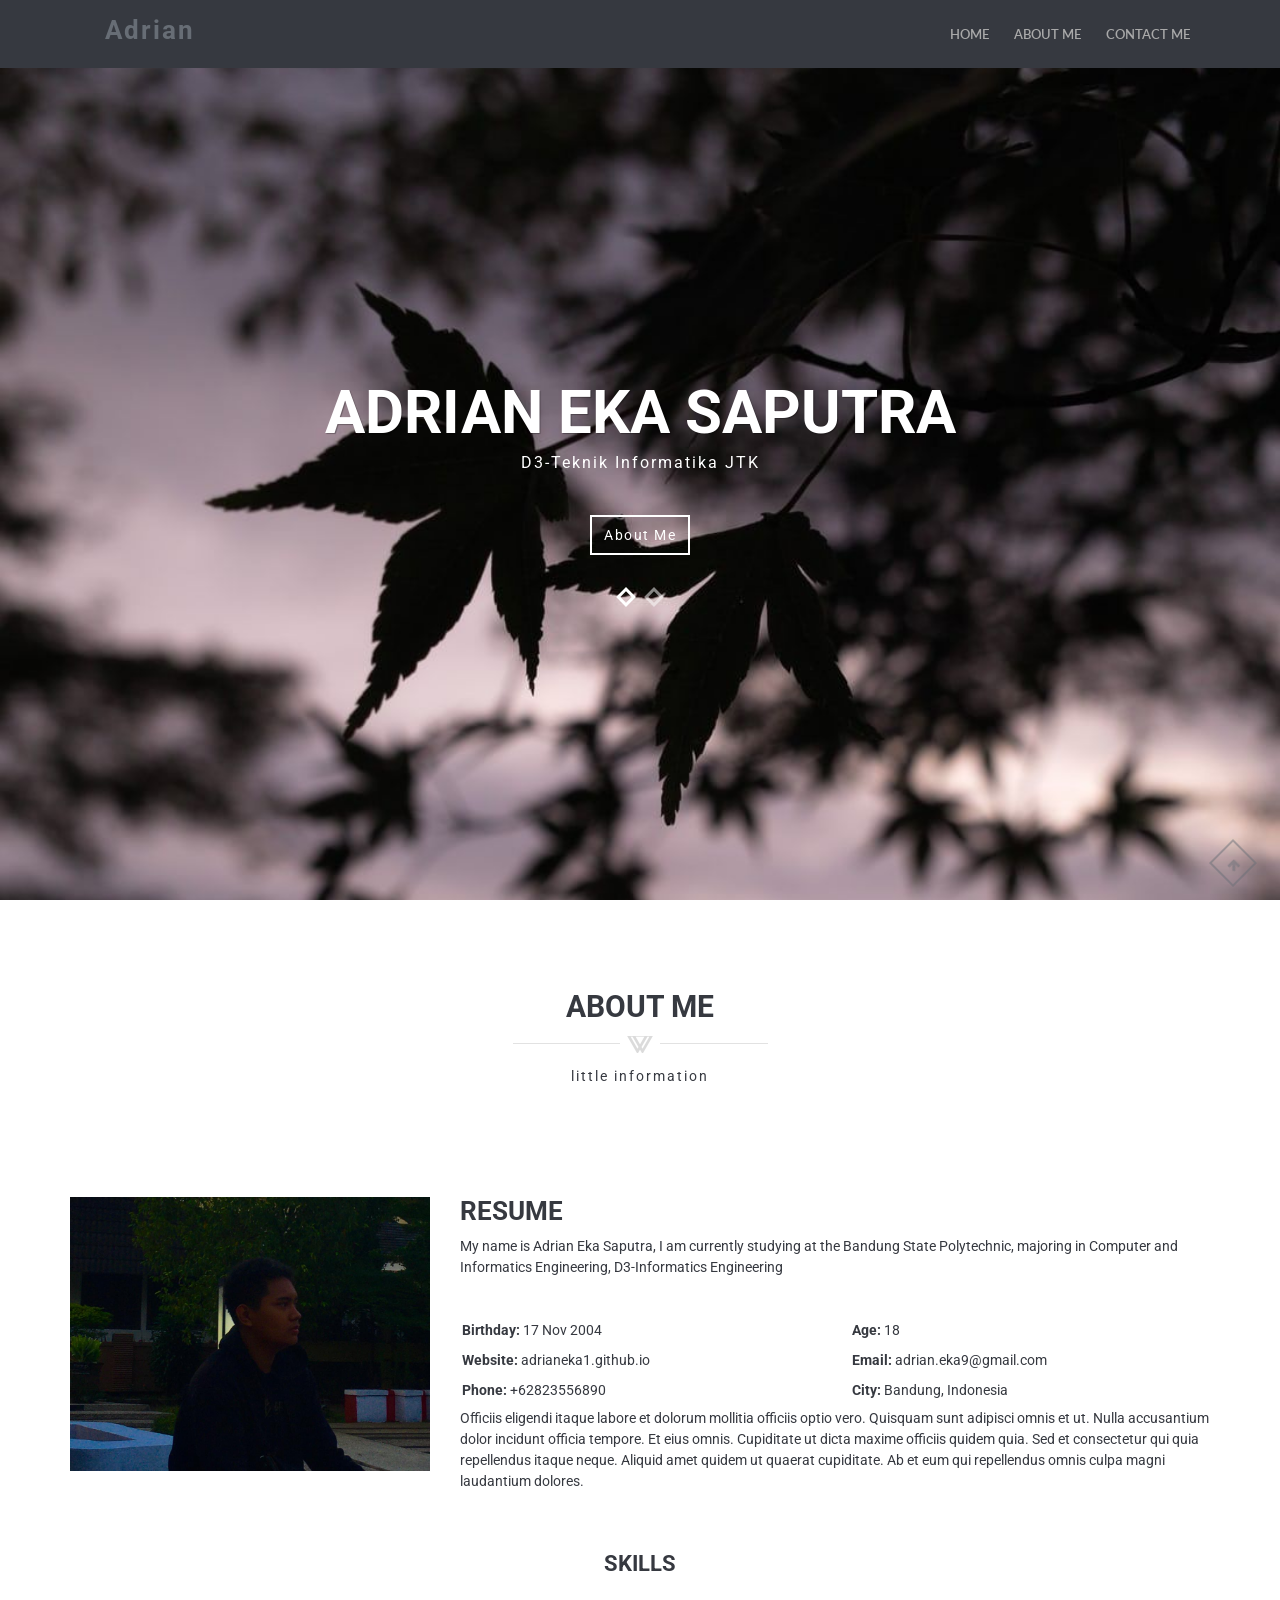
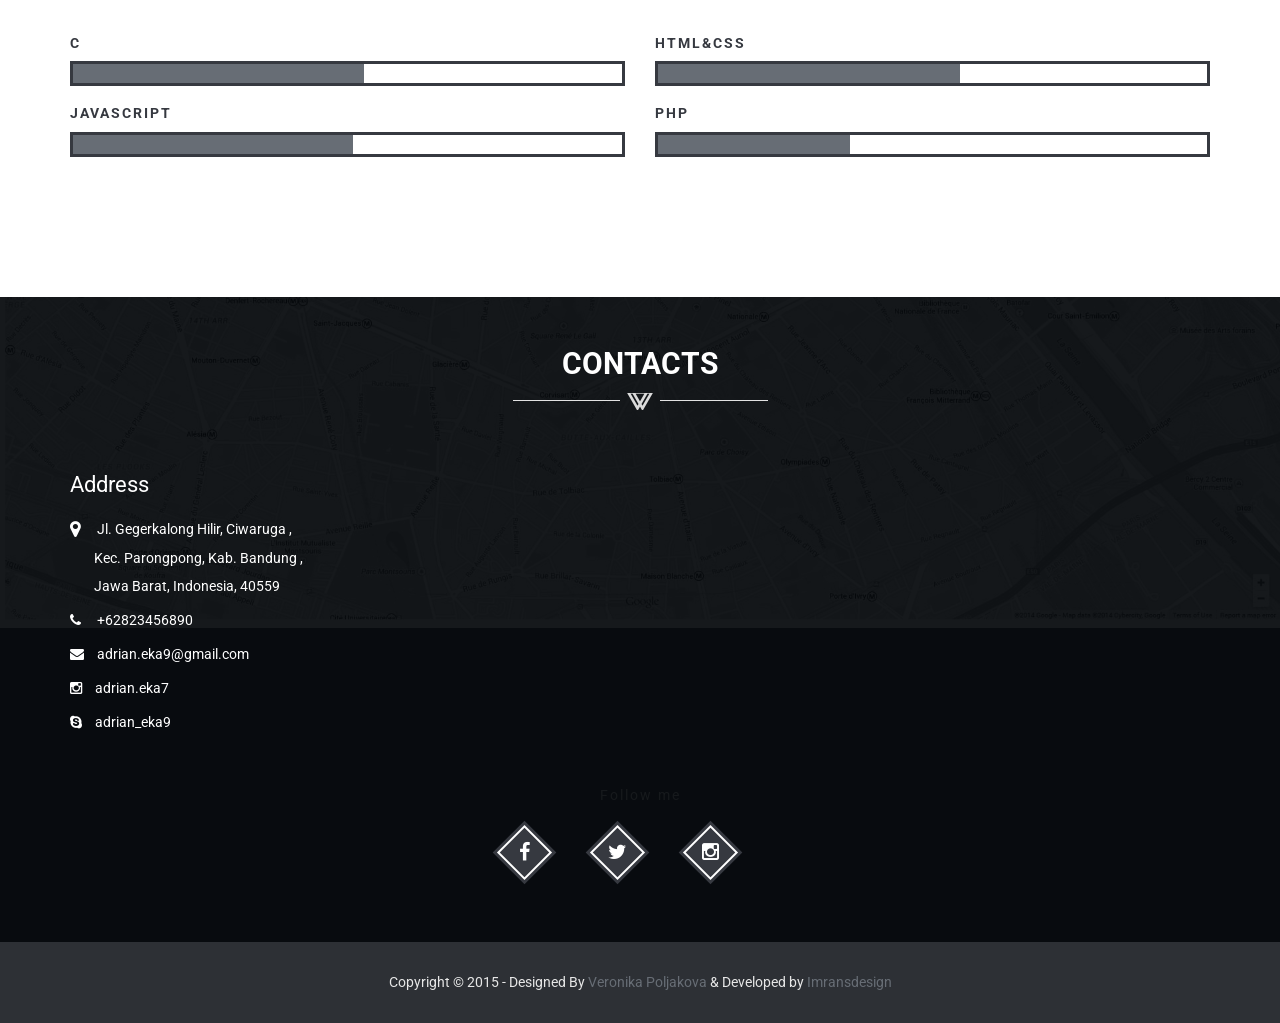
<file: index.html>
<!doctype html>
<html lang="en-US">
	<head>

		<meta charset="utf-8">
		<meta http-equiv="X-UA-Compatible" content="IE=edge">
		<title>PortFolio AdrianEkaS(221511036)</title>
        <link href="img/arrow-right.png" rel="icon">


		<meta content="" name="description">
        <meta content="" name="keywords">

		<!-- Mobile Metas -->
		<meta name="viewport" content="width=device-width, initial-scale=1">
        
        <!-- Google Fonts  -->
		<link href='http://fonts.googleapis.com/css?family=Roboto:400,700,500' rel='stylesheet' type='text/css'> <!-- Body font -->
		<link href='http://fonts.googleapis.com/css?family=Lato:300,400' rel='stylesheet' type='text/css'> <!-- Navbar font -->
        <link href="https://fonts.googleapis.com/css2?family=Antonio:wght@100&family=Pacifico&display=swap" rel="stylesheet">

		<!-- Libs and Plugins CSS -->
		<link rel="stylesheet" href="inc/bootstrap/css/bootstrap.min.css">
		<link rel="stylesheet" href="inc/animations/css/animate.min.css">
		<link rel="stylesheet" href="inc/font-awesome/css/font-awesome.min.css"> <!-- Font Icons -->
		<link rel="stylesheet" href="inc/owl-carousel/css/owl.carousel.css">
		<link rel="stylesheet" href="inc/owl-carousel/css/owl.theme.css">

		<!-- Theme CSS -->
        <link rel="stylesheet" href="css/reset.css">
		<link rel="stylesheet" href="css/style.css">
		<link rel="stylesheet" href="css/mobile.css">

		<!-- Skin CSS -->
		<link rel="stylesheet" href="css/skin/cool-gray.css">
        <!-- <link rel="stylesheet" href="css/skin/ice-blue.css"> -->
        <!-- <link rel="stylesheet" href="css/skin/summer-orange.css"> -->
        <!-- <link rel="stylesheet" href="css/skin/fresh-lime.css"> -->
        <!-- <link rel="stylesheet" href="css/skin/night-purple.css"> -->

		<!-- HTML5 Shim and Respond.js IE8 support of HTML5 elements and media queries -->
		<!-- WARNING: Respond.js doesn't work if you view the page via file:// -->

		<!--[if lt IE 9]>
			<script src="https://oss.maxcdn.com/html5shiv/3.7.2/html5shiv.min.js"></script>
			<script src="https://oss.maxcdn.com/respond/1.4.2/respond.min.js"></script>
		<![endif]-->

	</head>

    <body data-spy="scroll" data-target="#main-navbar">
        <div class="page-loader"></div>  <!-- Display loading image while page loads -->
    	<div class="body">
        
            <!--========== BEGIN HEADER ==========-->
            <header id="header" class="header-main">

                <!-- Begin Navbar -->
                <nav id="main-navbar" class="navbar navbar-default navbar-fixed-top" role="navigation"> <!-- Classes: navbar-default, navbar-inverse, navbar-fixed-top, navbar-fixed-bottom, navbar-transparent. Note: If you use non-transparent navbar, set "height: 98px;" to #header -->

                  <div class="container">

                    <!-- Brand and toggle get grouped for better mobile display -->
                    <div class="navbar-header">
                      <button type="button" class="navbar-toggle collapsed" data-toggle="collapse" data-target="#bs-example-navbar-collapse-1">
                        <span class="sr-only">Toggle navigation</span>
                        <span class="icon-bar"></span>
                        <span class="icon-bar"></span>
                        <span class="icon-bar"></span>
                      </button>
                      <a class="logo" href="index.html"><h3>Adrian</h3></a>
                    </div>

                    <!-- Collect the nav links, forms, and other content for toggling -->
                    <div class="collapse navbar-collapse" id="bs-example-navbar-collapse-1">
                        <ul class="nav navbar-nav navbar-right">
                            <li><a class="page-scroll" href="body">Home</a></li>
                            <li><a class="page-scroll" href="#about-section">About Me</a></li>
                            <li><a class="page-scroll" href="#contact-section">Contact Me</a></li>
                        </ul>
                        <!--Hamburg button-->
                        <div class="menu-toggle">
                            <!-- <input type="checkbox" name="" id=""> -->
                            <span></span>
                            <span></span>
                            <span></span>
                        </div>
                    </div><!-- /.navbar-collapse -->
                  </div><!-- /.container -->
                </nav>
                <!-- End Navbar -->

            </header>
            <!-- ========= END HEADER =========-->
            
            
            
            
        	<!-- Begin text carousel intro section -->
			<section id="text-carousel-intro-section" class="parallax" data-stellar-background-ratio="0.5" style="background-image: url(img/slider1.jpg);">
				
				<div class="container">
					<div class="caption text-center text-white" data-stellar-ratio="0.7">

						<div id="owl-intro-text" class="owl-carousel">
							<div class="item">
								<h1>Adrian Eka Saputra</h1>
								<p>D3-Teknik Informatika JTK</p>
                                <div class="extra-space-l"></div>
								<a class="btn btn-blank page-scroll" href="#about-section" role="button">About Me</a>
							</div>
							<div class="item">
								<h1>Adrian Eka Saputra</h1>
								<p>D3-Teknik Informatika JTK</p>
                                <div class="extra-space-l"></div>
								<a class="btn btn-blank page-scroll" href="#contact-section" role="button">Contact Me</a>
							</div>
						</div>

					</div> <!-- /.caption -->
				</div> <!-- /.container -->

			</section>
			<!-- End text carousel intro section -->
                
                
                
                
            <!-- Begin about section -->
			<section id="about-section" class="page bg-style1">
                <!-- Begin page header-->
                <div class="page-header-wrapper">
                    <div class="container">
                        <div class="extra-space-l"></div>
                        <div class="page-header text-center wow fadeInUp" data-wow-delay="0.3s">
                            <h2>About Me</h2>
                            <div class="devider"></div>
                            <p class="subtitle">little information</p>
                        </div>
                    </div>
                </div>
                <!-- End page header-->

                <!-- Begin rotate box-1 -->
                <div class="about" style="position: relative; margin-top: 50px;">
                    <div class="container">
                        <div class="row">
                            <div class="col-lg-4">
                              <img src="img/1.jpg" class="img-fluid" alt="" style="width: 100%;">
                            </div>
                            <div class="col-lg-8 pt-4 pt-lg-0 content">
                              <h3 class="">RESUME</h3>
                              <p class="fst-italic">
                                My name is Adrian Eka Saputra, I am currently studying at the Bandung State Polytechnic, majoring in Computer and Informatics Engineering, D3-Informatics Engineering
                              </p>
                              <div class="extra-space-l"></div>
                              <div class="row">
                                <div class="col-lg-6">
                                  <ul>
                                    <li><i class=""></i> <strong>Birthday:</strong> 17 Nov 2004</li>
                                    <li><i class=""></i> <strong>Website:</strong> adrianeka1.github.io</li>
                                    <li><i class=""></i> <strong>Phone:</strong> +62823556890</li>
                                  </ul>
                                </div>
                                <div class="col-lg-6">
                                  <ul>
                                    <li><i class=""></i> <strong>Age:</strong> 18</li>
                                    <li><i class=""></i> <strong>Email:</strong> adrian.eka9@gmail.com</li>
                                    <li><i class=""></i> <strong>City:</strong> Bandung, Indonesia</li>
                                  </ul>
                                </div>
                              </div>
                              <p>
                                Officiis eligendi itaque labore et dolorum mollitia officiis optio vero. Quisquam sunt adipisci omnis et ut. Nulla accusantium dolor incidunt officia tempore. Et eius omnis.
                                Cupiditate ut dicta maxime officiis quidem quia. Sed et consectetur qui quia repellendus itaque neque. Aliquid amet quidem ut quaerat cupiditate. Ab et eum qui repellendus omnis culpa magni laudantium dolores.
                              </p>
                            </div>
                          </div> <!-- /.row -->
                    </div> <!-- /.container -->
                </div>
                <!-- End rotate box-1 -->
                
                <div class="extra-space-l"></div>
                
                <!-- Begin page header--> 
                <div class="page-header-wrapper" style="position: relative; margin-top: 20px;">
                    <div class="container">
                        <div class="page-header text-center wow fadeInUp" data-wow-delay="0.3s">
                            <h4>SKILLS</h4>
                        </div>
                    </div>
                </div>
                <!-- End page header-->
                
                <!-- Begin Our Skills -->
                <div class="our-skills">
                	<div class="container">
                    	<div class="row">
                        
                        	<div class="col-sm-6">
                                <div class="skill-bar wow slideInLeft" data-wow-delay="0.2s">
                                    <div class="progress-lebel">
                                        <h6>C</h6>
                                    </div>
                                    <div class="progress">
                                      <div class="progress-bar" role="progressbar" aria-valuenow="53" aria-valuemin="0" aria-valuemax="100" style="width: 53%;">
                                      </div>
                                    </div>
                                </div>
                            </div>
                            
                            <div class="col-sm-6">
                                <div class="skill-bar wow slideInRight" data-wow-delay="0.2s">
                                    <div class="progress-lebel">
                                        <h6>HTML&CSS</h6>
                                    </div>
                                    <div class="progress">
                                      <div class="progress-bar" role="progressbar" aria-valuenow="55" aria-valuemin="0" aria-valuemax="100" style="width: 55%;">
                                      </div>
                                    </div>
                                </div>
                            </div>
                            
                            <div class="col-sm-6">
                                <div class="skill-bar wow slideInLeft" data-wow-delay="0.4s">
                                    <div class="progress-lebel">
                                        <h6>JAVASCRIPT</h6>
                                    </div>
                                    <div class="progress">
                                      <div class="progress-bar" role="progressbar" aria-valuenow="51" aria-valuemin="0" aria-valuemax="100" style="width: 51%;">
                                      </div>
                                    </div>
                                </div>
                            </div>
                            
                            <div class="col-sm-6">
                                <div class="skill-bar wow slideInRight" data-wow-delay="0.4s">
                                    <div class="progress-lebel">
                                        <h6>PHP</h6>
                                    </div>
                                    <div class="progress">
                                      <div class="progress-bar" role="progressbar" aria-valuenow="35" aria-valuemin="0" aria-valuemax="100" style="width: 35%;">
                                      </div>
                                    </div>
                                </div>
                            </div>
                            
                        </div> <!-- /.row -->
                    </div> <!-- /.container -->
                </div>
                <!-- End Our Skill -->
          </section><br><br><br><br><br>
          <!-- End about section -->                          
                
            <!-- Begin contact section -->
			<section id="contact-section" class="page text-white parallax" data-stellar-background-ratio="0.5" style="background-image: url(img/map-bg.jpg);">
            <div class="cover"></div>
            
                 <!-- Begin page header-->
                <div class="page-header-wrapper">
                    <div class="container">
                        <div class="page-header text-center wow fadeInDown" data-wow-delay="0.4s">
                            <h2>Contacts</h2>
                            <div class="devider"></div>
                        </div>
                    </div>
                </div>
                <!-- End page header-->
                
                <div class="contact" data-wow-delay="0.4s">
                    <div class="container">
                    	<div class="row">
                        
                            <div class="col-sm-6 wow fadeInUp   ">
                                <div class="contact-info">
                                    <h4>Address</h4>
                                    <ul class="contact-address">
			                            <li><i class="fa fa-map-marker fa-lg"></i>&nbsp; Jl. Gegerkalong Hilir, Ciwaruga ,<br><br>&nbsp;&nbsp;&nbsp;&nbsp;&nbsp;&nbsp;&nbsp; Kec. Parongpong, Kab. Bandung ,<br><br>&nbsp;&nbsp;&nbsp;&nbsp;&nbsp;&nbsp;&nbsp; Jawa Barat, Indonesia, 40559</li>
			                            <li><i class="fa fa-phone"></i>&nbsp; +62823456890</li>
			                            <li><i class="fa fa-envelope"></i> adrian.eka9@gmail.com</li>
			                            <li><i class="fa fa-instagram"></i> adrian.eka7</li>
			                            <li><i class="fa fa-skype"></i> adrian_eka9</li>
			                        </ul>
                                </div>
                            </div>
                        
                        	<div class="col-sm-6">
                                <div class="wow slideInLeft">
                                    <iframe src="https://www.google.com/maps/embed?pb=!1m18!1m12!1m3!1d3961.1535158114493!2d107.57158381379251!3d-6.872202069147604!2m3!1f0!2f0!3f0!3m2!1i1024!2i768!4f13.1!3m3!1m2!1s0x2e68e420abc30acf%3A0x10569255865460a5!2sPoliteknik%20Negeri%20Bandung!5e0!3m2!1sen!2sid!4v1668011132687!5m2!1sen!2sid" width="100%" height="300" style="border:0;" allowfullscreen="" loading="lazy" referrerpolicy="no-referrer-when-downgrade"></iframe>
                                </div>
                            </div>                                                                                
                        </div> <!-- /.row -->
                        <div class="row">
                            <div class="col">
                                <div class="container">
                                    <ul class="social-list">
                                        <p class="subtitle">Follow me</p><br>
                                        <li> <a href="https://www.facebook.com/profile.php?id=100009702482185&eav=AfbsXCwnN3grinlaoAqhgHYl4fu5RJ1h92viVuF722pnpaw7dRB1L0Y0FJQ2UpTuwMs&paipv=0" class="rotate-box-1 square-icon text-center wow zoomIn" data-wow-delay="0.3s" target="_blank"><span class="rotate-box-icon"><i class="fa fa-facebook"></i></span></a></li>
                                        <li> <a href="https://twitter.com/adrian_eka9" class="rotate-box-1 square-icon text-center wow zoomIn" data-wow-delay="0.4s" target="_blank"><span class="rotate-box-icon"><i class="fa fa-twitter"></i></span></a></li>
                                        <li> <a href="https://www.instagram.com/adrian.eka7/" class="rotate-box-1 square-icon text-center wow zoomIn" data-wow-delay="0.5s" target="_blank"><span class="rotate-box-icon"><i class="fa fa-instagram"></i></span></a></li>                 
                                    </ul>
                                </div>
                            </div>
                        </div>
                    </div> <!-- /.container -->
                </div>
            </section>
            <!-- End contact section -->
                
                

                
            <!-- Begin footer -->
            <footer class="text-off-white">
            
                
                
                <div class="footer">
                    <div class="container text-center wow fadeIn" data-wow-delay="0.4s">
                        <p class="copyright">Copyright &copy; 2015 - Designed By <a href="https://www.behance.net/poljakova" class="theme-author">Veronika Poljakova</a> &amp; Developed by <a href="http://www.imransdesign.com/" class="theme-author">Imransdesign</a></p>
                    </div>
                </div>

            </footer>
            <!-- End footer -->

            <a href="#" class="scrolltotop"><i class="fa fa-arrow-up"></i></a> <!-- Scroll to top button -->
                                              
        </div><!-- body ends -->
        
        
        
        
        <!-- Plugins JS -->
		<script src="inc/jquery/jquery-1.11.1.min.js"></script>
		<script src="inc/bootstrap/js/bootstrap.min.js"></script>
		<script src="inc/owl-carousel/js/owl.carousel.min.js"></script>
		<script src="inc/stellar/js/jquery.stellar.min.js"></script>
		<script src="inc/animations/js/wow.min.js"></script>
        <script src="inc/waypoints.min.js"></script>
		<script src="inc/isotope.pkgd.min.js"></script>
		<script src="inc/classie.js"></script>
		<script src="inc/jquery.easing.min.js"></script>
		<script src="inc/jquery.counterup.min.js"></script>
		<script src="inc/smoothscroll.js"></script>

		<!-- Theme JS -->
		<script src="js/theme.js"></script>

    </body> 
        
            
</html>
</file>
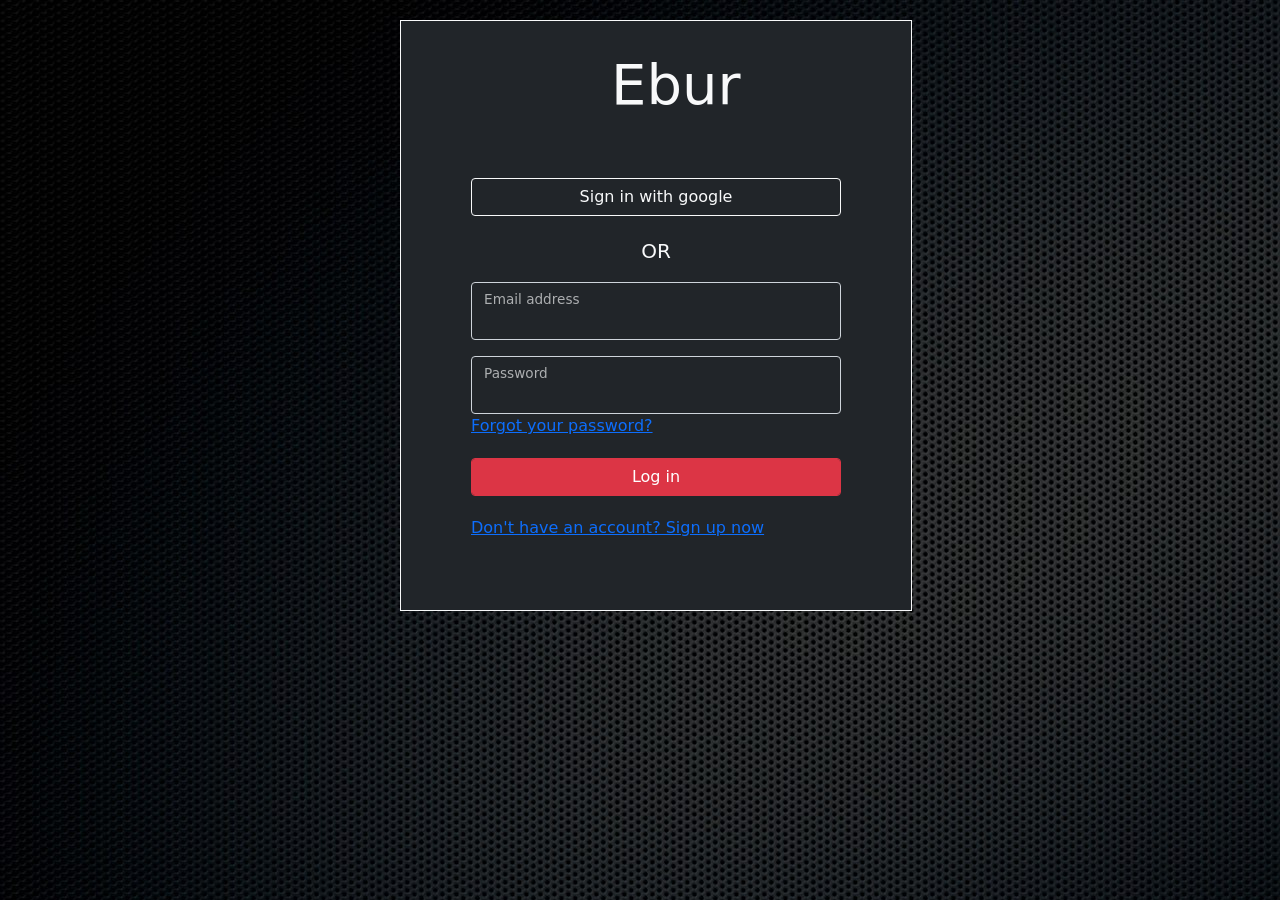
<file: login.html>
<!DOCTYPE html>
<html lang="en">

<head>
  <meta charset="UTF-8" />
  <meta http-equiv="X-UA-Compatible" content="IE=edge" />
  <meta name="viewport" content="width=device-width, initial-scale=1.0" />
  <title>Log in - Ebur</title>
  <link rel="stylesheet" href="css/bootstrap.css" />
  <link rel="stylesheet" href="style.css" />
</head>

<body class="form-body">
  <!-- Form -->
  <div class="form">
    <form action="" class="form-login bg-dark">
      <a href="index.html" class="display-4 back">Ebur</a>
      <button type="submit" class="btn btn-outline-light btn-login form-control"
        onclick="alert('Link blom dibuat');">Sign in with google</button><br />
      <p class="lead text-center">OR</p>
      <div class="form-floating mb-3">
        <input type="email" class="form-control bg-dark" id="floatingInput" />
        <label for="floatingInput">Email address</label>
      </div>
      <div class="form-floating">
        <input type="password" class="form-control bg-dark" id="floatingPassword" />
        <label for="floatingPassword">Password</label>
      </div>
      <a href="#" onclick="alert('Link blom dibuat');">Forgot your password?</a><br />
      <button type="submit" class="btn btn-danger btn-login form-control">Log in</button>
      <div class="link-reg">
        <a href="register.html">Don't have an account? Sign up now</a>
      </div>
    </form>
  </div>
  <script src="js/bootstrap.js"></script>
</body>

</html>
</file>
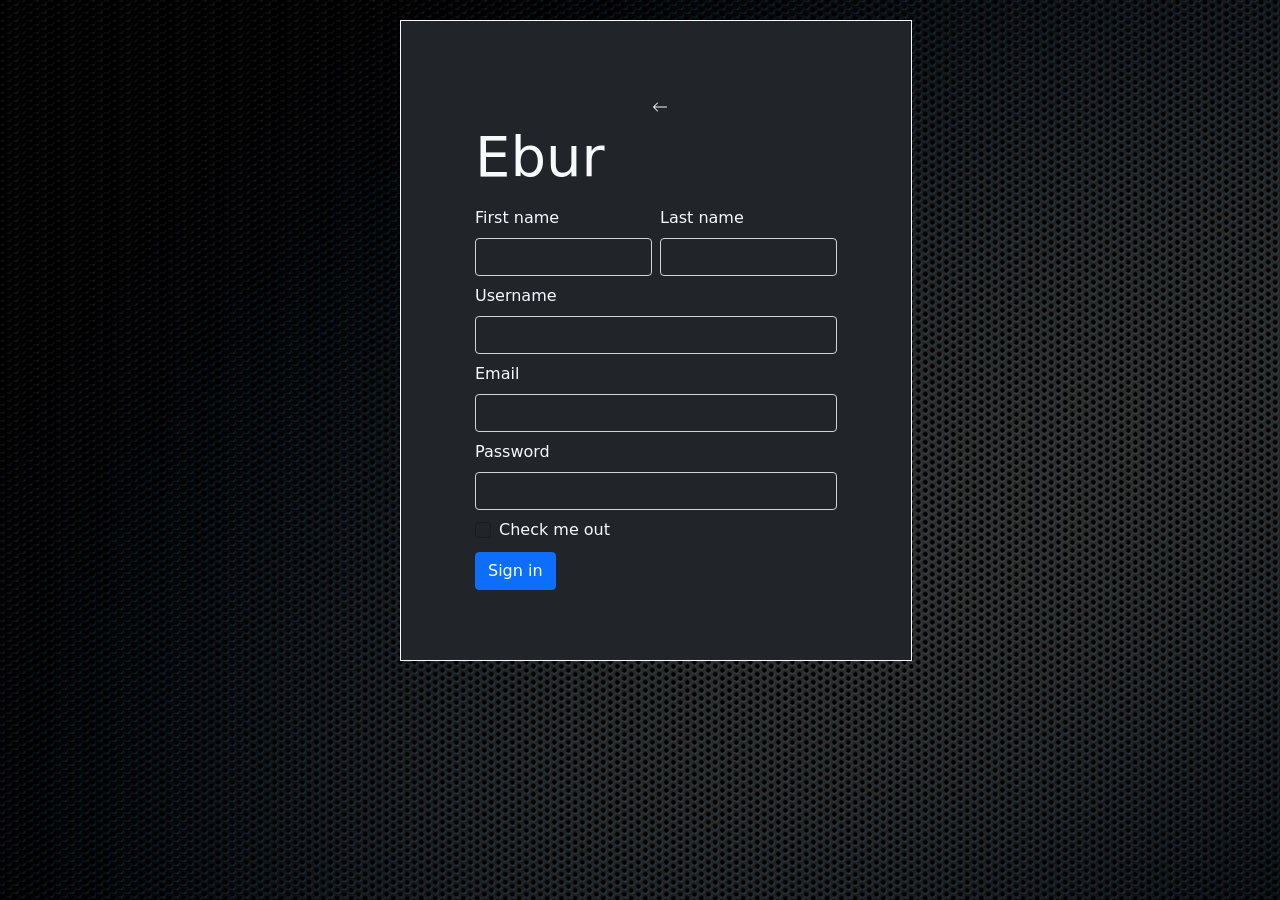
<file: register.html>
<!DOCTYPE html>
<html lang="en">

<head>
  <meta charset="UTF-8" />
  <meta http-equiv="X-UA-Compatible" content="IE=edge" />
  <meta name="viewport" content="width=device-width, initial-scale=1.0" />
  <title>Register - Ebur</title>
  <link rel="stylesheet" href="css/bootstrap.css" />
  <link rel="stylesheet" href="style.css" />
</head>

<body class="form-body">
  <!-- register form -->
  <form class="row g-2 bg-dark form-regist ">
    <svg xmlns="http://www.w3.org/2000/svg" width="16" height="16" fill="currentColor" class="bi bi-arrow-left ms-1"
      viewBox="0 0 16 16">
      <path fill-rule="evenodd"
        d="M15 8a.5.5 0 0 0-.5-.5H2.707l3.147-3.146a.5.5 0 1 0-.708-.708l-4 4a.5.5 0 0 0 0 .708l4 4a.5.5 0 0 0 .708-.708L2.707 8.5H14.5A.5.5 0 0 0 15 8z" />
    </svg>
    <a style="text-decoration: none" href="index.html">
      <h2 class="display-4" style="color: #f8f9fa ">Ebur</h2>
    </a>
    <div class="col-md-6">
      <label for="inputFirstname" class="form-label">First name</label>
      <input type="text" class="form-control bg-dark" id="inputFirstname" required />
      <div class="valid-feedback">
        Looks good!
      </div>
    </div>
    <div class="col-md-6">
      <label for="inputLastname" class="form-label">Last name</label>
      <input type="text" class="form-control bg-dark" id="inputLastname" required />
    </div>
    <div class="col-12">
      <label for="inputUsername" class="form-label">Username</label>
      <input type="text" class="form-control bg-dark" id="inputUsername" required />
    </div>
    <div class="col-12">
      <label for="inputEmail" class="form-label">Email</label>
      <input type="email" class="form-control bg-dark" id="inputEmail" required />
    </div>
    <div class="col-12">
      <label for="inputPassowrd" class="form-label">Password</label>
      <input type="password" class="form-control bg-dark" id="inputPassowrd" required>
    </div>
    <div class="col-12">
      <div class="form-check">
        <input class="form-check-input bg-dark" type="checkbox" id="gridCheck" required />
        <label class="form-check-label" for="gridCheck"> Check me out </label>
      </div>
    </div>
    <div class="col-12">
      <button type="submit" class="btn btn-primary">Sign in</button>
    </div>
  </form>
  <script src="js/bootstrap.js"></script>
</body>

</html>
</file>
<file: css/style.css>
/*---------------------------------------------------------------------------------

Master Stylesheet

	Template:	 Unika - Responsive One Page HTML5 Template
	Author:		 imransdesign.com
	URL:		 http://imransdesign.com/
    Designed By: https://www.behance.net/poljakova
	Version:	1.0	

---------------------------------------------------------------------------------*/

html {
	height: 100% !important;
}
body {
	position: relative;
	height: 100%;
	font-size: 14px;
	color: #363940;
}
body .body {
	height: 100%;
}
.cover {
	position: absolute;
	width: 100%;
	height: 100%;
	left: 0px;
	top: 0px;
	background-color: rgba(0, 46, 82, 0.15);
	padding: 20px;
}
.page {
  overflow: hidden;
  background-color: #fff;
  padding: 50px 0;
}
* {
	border-radius: 0 !important;
	-webkit-border-radius: 0 !important;
	-moz-border-radius: 0 !important;
}
*:focus { 
	outline: none !important;
	box-shadow: none !important;
}

/* Begin Fonts */
body {
	font-family: 'Roboto', Helvetica, Arial, sans-serif;
}
h1, h2, h3, h4, h5, h6 {
	font-family: 'Roboto', Helvetica, Arial, sans-serif;
	font-weight: 700;
	margin-bottom: 10px;
}
h1 {
	font-size: 36px;
}
h2 {
	font-size: 30px;
}
h3 {
	font-size: 26px;
}
h4 {
	font-size: 22px;
}
h5 {
	font-size: 18px;
}
p {
	font: 14px/1.5em "Roboto";
}
.navbar-nav > li > a {
	font-family: "Lato", Helvetica, Arial, sans-serif;
}
/* End Fonts */


section {
	position: relative;
}
.page-loader {
	position: fixed;
	left: 0px;
	top: 0px;
	width: 100%;
	height: 100%;
	z-index: 99999;
	background: #FFF url(../img/page-loader.gif) center center no-repeat;
}
.devider {
	width: 100%;
	height: 23px;
	background: url('../img/devider.png') no-repeat center center;
	margin: 5px 0 10px;
}
.thumbnail {
	padding: 15px;
	margin-bottom: 20px;
	background-color: #FFF;
	border: 1px solid #DDD;
	-webkit-transition: all 0.2s ease-in-out;
	-moz-transition: all 0.2s ease-in-out;
	-o-transition: all 0.2s ease-in-out;
	-ms-transition: all 0.2s ease-in-out;
	transition: all 0.2s ease-in-out;
}
.form-control {
	-webkit-box-shadow: none;
	box-shadow: none;
}
.parallax {
	position: relative;
	background-position: 0 0;
	background-repeat: no-repeat;
	background-attachment: fixed;
	-webkit-background-size: cover;
  	background-size: cover;
}

#header {
	/* height: 98px; */
}


/* ===== Begin text colors ===== */
.text-main { color: #363940; } /* Theme main color */
.text-white { color: #FFF; }
.text-off-white { color: #e7e7e7;}
.text-dark { color: #000; }


/* ===== Begin navbar ===== */
.navbar {
	margin: 0;
	border: none;
	-webkit-transition: all 0.2s ease-in-out;
	-moz-transition: all 0.2s ease-in-out;
	-o-transition: all 0.2s ease-in-out;
	-ms-transition: all 0.2s ease-in-out;
	transition: all 0.2s ease-in-out;
}
.navbar .container {
	padding-left: 50px;
	padding-right: 50px;
}


/* Navbar brand (logo) */
.logo{
    font-family: 'Pacifico', cursive;
    letter-spacing: 2px;
	margin-top: 16px;
	position :absolute;
}
.navbar-brand {
	background-repeat: no-repeat;
	background-position: left center;
	width: 150px;
	height: auto;
	padding: 24px 0;
	text-indent: -99999px;
	font-size: 24px;
	font-weight: 600;
	line-height: 20px;
	letter-spacing: 4px;
	-webkit-transition: all 0.2s ease-in-out;
	-moz-transition: all 0.2s ease-in-out;
	-o-transition: all 0.2s ease-in-out;
	-ms-transition: all 0.2s ease-in-out;
	transition: all 0.2s ease-in-out;
}
.navbar-default .navbar-brand {
	background-image: url(../img/logo.png);
}
.navbar-shrink .navbar-brand {
	background-image: url(../img/logo.png);
}
.navbar-transparent .navbar-brand {
	background-image: url(../img/logo.png);
}
.navbar-inverse .navbar-brand {
	background-image: url(../img/logo.png);
}

/* Navbar links */
.navbar-nav > li > a {
	padding: 24px 0;
	margin-left: 25px;
	text-transform: uppercase;
	font-size: 13px;
	font-weight: 600;
}

/* Navbar dropdown */
.dropdown-left {
	left: 0 !important;
	right: auto !important;
}
.dropdown-right {
	right: 0 !important;
	left: auto !important;
}
.navbar-default .navbar-nav > .open > a, .navbar-default .navbar-nav > .open > a:hover, .navbar-default .navbar-nav > .open > a:focus {
	background-color: transparent;
}
.navbar-default .dropdown-menu {
	padding: 10px 0;
}
.dropdown-menu > li > a {
	padding: 4px 20px;
	text-transform: uppercase;
}
.dropdown-menu > li > a:hover, .dropdown-menu > li > a:focus, .dropdown-menu > li > a.active, .dropdown-menu > .active > a, .dropdown-menu > .active > a:hover, .dropdown-menu > .active > a:focus {
	text-decoration: none;
	background-color: transparent;
}

/* Navbar inverse dropdown */
.navbar-inverse .dropdown-menu {
	padding: 10px 0;
}

/* Navbar fixed */
.navbar-fixed-top .container {
	-webkit-transition: all 0.2s ease-in-out;
	-moz-transition: all 0.2s ease-in-out;
	-o-transition: all 0.2s ease-in-out;
	-ms-transition: all 0.2s ease-in-out;
	transition: all 0.2s ease-in-out;
}

.navbar-shrink {
	z-index: 9999;
	-webkit-box-shadow: 0 1px 3px rgba(0, 0, 0, 0.12);
	-moz-box-shadow: 0 1px 3px rgba(0, 0, 0, 0.12);
	box-shadow: 0 1px 3px rgba(0, 0, 0, 0.12);
}
.navbar-shrink .navbar-brand {
	font-size: 20px;
}
.navbar-default.navbar-fixed-top.navbar-shrink .container {
}
.navbar-fixed-top.navbar-shrink .container {
	padding-top: 0 !important;
	padding-bottom: 0 !important;
}
.navbar-default.navbar-fixed-top.navbar-shrink .navbar-nav > li > a {
	padding-top: 24px;
	padding-bottom: 24px;
}

/* Navbar transparent */
.navbar-transparent {
	background-color: rgba(0, 0, 0, 0);
}
.navbar-fixed-top.navbar-transparent .container {
	padding-top: 30px;
	padding-bottom: 0;
}
.navbar-fixed-bottom.navbar-transparent .container {
	padding-top: 0;
	padding-bottom: 30px;
}
.navbar-transparent .navbar-nav > li > a {
	color: #FFF;
}
.navbar-transparent .navbar-brand, .navbar-transparent .navbar-brand:focus {
	color: #FFF;
}
/* ===== End navbar ===== */


/* ===== Begin intro ===== */
/* Begin text carousel intro */
#text-carousel-intro-section {
	height: 100%;
}
#text-carousel-intro-section .container {
	height: 100%;
}
#text-carousel-intro-section .caption {
	position: relative;
	top: 50%;
	margin-top: -70px;
}
#text-carousel-intro-section .caption h1 {
	margin-top: 0;
	margin-bottom: 5px;
	font-size: 60px;
	text-transform: uppercase;
	text-shadow: 1px 1px 1px rgba(0,0,0,0.3);
}
#text-carousel-intro-section .caption p {
	letter-spacing: 2px;
	font-size: 16px;
}
/* End text carousel intro */
/* ===== End intro ===== */


/* ===== Begin roatet boxes ===== */
/* Begin rotate box-1 */
.rotate-box-1, .rotate-box-2 {
	display: inline-block;
	margin: 30px 0;
	-webkit-transition: all 0.2s ease-in-out;
	-moz-transition: all 0.2s ease-in-out;
	-o-transition: all 0.2s ease-in-out;
	-ms-transition: all 0.2s ease-in-out;
	transition: all 0.2s ease-in-out;
}
a.rotate-box-1, a.rotate-box-2 {
	text-decoration: none;
	color: #363940;
}
a.rotate-box-1:hover, a.rotate-box-2:hover {
	color: #676D75;
}
.rotate-box-1 .rotate-box-icon {
	display: inline-block;
	text-align: center;
	margin-bottom: 15px;
	margin-right: 25px;
	margin-top: 10px;
	float:left;
	-webkit-transition: all 0.2s ease-in-out;
	-moz-transition: all 0.2s ease-in-out;
	-o-transition: all 0.2s ease-in-out;
	-ms-transition: all 0.2s ease-in-out;
	transition: all 0.2s ease-in-out;
}
.rotate-box-1.square-icon .rotate-box-icon, .rotate-box-2.square-icon .rotate-box-icon {
	width: 45px;
	height: 45px;
	line-height: 45px;
	color: #FFF !important;
	font-size: 18px;
	-webkit-transform: rotate(45deg);
	-moz-transform: rotate(45deg);
	-o-transform: rotate(45deg);
	transform: rotate(45deg);
}
.rotate-box-1.square-icon .rotate-box-icon:after, .rotate-box-2.square-icon .rotate-box-icon:after {
	content: "";
	position: absolute;
	top: 3px;
	right: 3px;
	bottom: 3px;
	left: 3px;
	border: 2px solid #FFF;
}
.rotate-box-1:hover.square-icon .rotate-box-icon , .rotate-box-2:hover.square-icon .rotate-box-icon{
	-webkit-transform: rotate(0deg);
	-moz-transform: rotate(0deg);
	-o-transform: rotate(0deg);
	transform: rotate(0deg);
}
.rotate-box-1.square-icon .rotate-box-icon .fa, .rotate-box-2.square-icon .rotate-box-icon .fa{
	-webkit-transition: all 0.2s ease-in-out;
	-moz-transition: all 0.2s ease-in-out;
	-o-transition: all 0.2s ease-in-out;
	-ms-transition: all 0.2s ease-in-out;
	transition: all 0.2s ease-in-out;
	-webkit-transform: rotate(-45deg);
	-moz-transform: rotate(-45deg);
	-o-transform: rotate(-45deg);
	transform: rotate(-45deg);
}
.rotate-box-1:hover.square-icon .rotate-box-icon .fa, .rotate-box-2:hover.square-icon .rotate-box-icon .fa{
	-webkit-transform: rotate(0deg);
	-moz-transform: rotate(0deg);
	-o-transform: rotate(0deg);
	transform: rotate(0deg);
}

.rotate-box-1 .rotate-box-info a, .rotate-box-2 .rotate-box-info a {
	-webkit-transition: all 0.2s ease-in-out;
	-moz-transition: all 0.2s ease-in-out;
	-o-transition: all 0.2s ease-in-out;
	-ms-transition: all 0.2s ease-in-out;
	transition: all 0.2s ease-in-out;
}
.rotate-box-1 h4, .rotate-box-2 h4 {
	font-weight: 400;
}
.rotate-box-1 p {
	padding: 0 10px;
}
.rotate-box-1 .rotate-box-info {
	padding-left: 60px;
}

/* End rotate box-1 */


/* Begin rotate box-2 */
.rotate-box-2 .rotate-box-icon {
	display: inline-block;
	text-align: center;
	margin-bottom: 15px;
	-webkit-transition: all 0.2s ease-in-out;
	-moz-transition: all 0.2s ease-in-out;
	-o-transition: all 0.2s ease-in-out;
	-ms-transition: all 0.2s ease-in-out;
	transition: all 0.2s ease-in-out;
}

.rotate-box-2.square-icon .rotate-box-icon {
	width: 75px;
	height: 75px;
	line-height: 75px;
	font-size: 36px;
}

.rotate-box-2.square-icon .rotate-box-info {
	margin-top: 30px;
}
/* End rotate box-2 */
/* ===== End rotate boxes ===== */


/* ===== Begin progress bar ===== */
.skill-bar {
}
.progress {
	overflow: visible;
	height: 25px;
	margin-bottom: 20px;
	-webkit-box-shadow: none;
	box-shadow: none;
}
.progress .percent {
	position: relative;
	background-color: #222;
	padding: 7px;
	color: #FFF;
	top: -23px;
}
.progress .percent:after {
	content: "";
	position: absolute;
	left: 50%;
	margin-left: -4px;
	bottom: -4px;
	width: 0;
	height: 0;
	border-left: 4px solid rgba(0, 0, 0, 0);
	border-right: 4px solid rgba(0, 0, 0, 0);
	border-top: 4px solid #222;
}
.progress-bar {
	font-size: 10px;
	line-height: 7px;
	text-align: right;
	-webkit-box-shadow: none;
	box-shadow: none;
}
.progress-lebel h6{
	margin-bottom: 10px;
	letter-spacing: 2px;
}
/* ===== End progress bar ===== */


/* Begin cta section */
#cta-section {
	padding: 70px 0 80px;
}
.cta-btn {
	margin-top: 30px;
}
/* End cta section */


/* ===== Begin testimonial ===== */
.testimonial {
	position: relative;
	overflow: hidden;
	padding: 80px 0;
}

.testimonial .cover {
	background-color: rgba(0, 7, 11, 0.87);
}
.testimonial-inner {
	position: relative;
	max-width: 800px;
	z-index: 9;
}
.testimonial-inner .heading {
	margin-bottom: 20px;
}
.testimonial-inner blockquote {
	border: none;
}
.testimonial-inner blockquote p {
	letter-spacing: 2px;
	padding-bottom: 20px;
}
.testimonial-inner blockquote cite {
	font-style: normal;
	color: #fff;
	font-size: 1.5em;
}
/* ===== End testimonial ===== */
/* Begin About */
.about .content ul {
	list-style: none;
	padding: 0;
  }
  
  .about .content ul li {
	padding-bottom: 10px;
  }
  
  .about .content ul i {
	font-size: 20px;
	padding-right: 2px;
	color: #34b7a7;
  }
  
  .about .content p:last-child {
	margin-bottom: 0;
  }
/* End */

/* ===== Begin Portfolio===== */
.portfolio_area{}
.portfolio{}
.portfoloi_top{}
.portfoloi_content_area{}
.portfolio_menu{
	text-align: center;
	overflow: hidden;
	margin-top:22px;
	margin-bottom:48px;
}
.portfolio_menu ul{
	list-style: none outside none;
    text-align: center;
}
.portfolio_menu ul li{
    display: inline-block;
}
.portfolio_menu ul li a{
	color: #363940;
	background: transparent;
    display: inline-block;
    margin: 4px;
    padding: 8px 10px;
    text-decoration: none;
    text-transform: uppercase;
}
.portfolio_content{}
.portfolio_single_content{
	position: relative;
	top: 0;
	left: 0;
	width: 100%;
	z-index: 5;
	margin-bottom:30px;
	overflow:hidden;
	
}
.portfolio_single_content:hover img{
	 -o-transform: scale(2);
	 -webkit-transform: scale(2);
	 -moz-transform: scale(2);
	 -ms-transform: scale(2);
	 transform: scale(2);
}
.portfolio_single_content img{
	width: 100%;
	position: relative;
	top: 0;
	left: 0;
	z-index: 6;
	cursor:pointer;
	-moz-transition:all 1s;
	-webkit-transition:all 1s;
	-o-transition:all 1s;
	-ms-transition:all 1s;
	transition:all 1s;
}
.portfolio_single_content .canv{
	width:100% !important;
	height:100% !important;
}
.portfolio_single_content div+div{
	background: none repeat scroll 0 0 rgba(255,255,255,.9);
	bottom: -100%;
	color: #FFC000;
	font-weight: bold;
	left: 0;
	margin: 0;
	min-height: 90px;
	padding:31px 5px 0 10px;
	position: absolute;
	width: 100%;
	z-index: 12;
	border-top:0;
}
/*.portfolio_single_content:hover div+div{bottom: 0;}*/
.portfolio_single_content div{
	position:absolute;
	top:0;
	left:0;
	z-index:10;
	width:100%;
	height:100%;
	text-align:center;
	transform:scale(0);
	transition:all .6s;
	opacity:0;
}
.portfolio_single_content:hover div{
	transform:scale(1);
	opacity:1;
}
.portfolio_single_content div a{
	color: #FFFFFF;
	display: block;
	font-size: 18px;
	font-weight: bold;
	margin-top: 40%;
	padding-bottom: 10px;
	text-decoration: none;
	text-transform: uppercase;
}
.portfolio_single_content div span{
	color: #FFFFFF;
	font-size: 14px;
	font-weight: normal;
	margin: 0;
	padding: 0;
	text-transform: uppercase;
}
.portfolio_content{}
.portfolio_content{
    margin-top: 36px;
    overflow: hidden;
}
/* ===== End Portfolio===== */


/* ===== Begin Counter-Up ===== */
.counter-up {
	position: relative;
	background-color: #171717;
	padding: 80px 0 50px 0;
}
.counter-up .cover {
	background-color: rgba(0, 7, 11, 0.8);
}
.counter-up .fact {
}
.counter-up .fact.last {
	border-right: none;
}
.counter-up .fact-inner {
	padding-bottom: 30px;
}
.counter-up .fact-inner .counter {
	font-size: 60px;
}
/* ===== End Counter-Up ===== */


/* ===== Begin team ===== */
.team-item {
	height: 120px;
}	
.team-item .team-triangle {
	width: 120px;
	height: 120px;
	background: transparent;
	-ms-transform: rotate(45deg);
	-webkit-transform: rotate(45deg);
	transform: rotate(45deg);
	margin: 0 auto;
	position: relative;
	top: 25px;
	box-shadow: 0 0 0 6px #FFFFFF, 0 0 0 7px #dadbdb;
	overflow: hidden;
}
.team-item img {
    max-width: 100%;
}
.team-items {
	margin-bottom: 50px;
	padding-top: 10px;
	margin-top: 0;
}
.team-triangle .content {
	-ms-transform: rotate(-45deg);
	-webkit-transform: rotate(-45deg);
	transform: rotate(-45deg);
	top: -35px;
	position: absolute;
	left: -37px;
	width: 190px;
	height: 190px;
}
.team-hover {
	position: absolute;
	top: 0;
	left: 0;
	width: 100%;
	height: 100%;
	background: rgba( 103, 109, 117, 0.9);
	opacity: 0;
	-webkit-transition: opacity 0.4s ease-in; /* For Safari 3.1 to 6.0 */
    transition: opacity 0.4s ease-in;
}
.team-item .team-triangle:hover .team-hover {
	opacity: 1;
}
.team-hover i {
    color: rgba(255, 255, 255,.75);
    font-size: 28px;
    margin-top: 57px;
    position: relative;
}
.team-hover p {
    color: #ffffff;
    font-size: 16px;
    font-weight: 400;
    margin-top: 0;
}
.team-items .col-md-2:nth-child(7n+5) {
	clear: left;
	margin-left: 24.9999999%;
}
.team-items .col-md-2:nth-child(7n+1) {
	clear: left;
	margin-left: 16.6666666%;
}
/* ===== End team ===== */


/* ===== Begin partners ===== */
#partners-section {
	padding: 80px 0;
}
.partners {
	background-color: #252320;
}

.partners img {
	max-width: 100%;
	padding: 0 15px;
}
/* ===== End partners ===== */


/* ===== Begin panels ===== */
.panel, .panel-heading, .panel-footer  {
}
/* ===== End panels ===== */

/* ===== Begin prices ===== */
.prices .panel {
	position: relative;
	overflow: hidden;
	border: none;
}
.prices .panel-body .lead {
	margin: 0;
	font-size: 48px;
}
.prices .panel-footer {
	padding: 25px 15px;
}

/* panel-default */
.prices .panel-default .panel-heading {
	padding-top: 25px;
	border: none;
}
.prices .panel-default .panel-body {
	background-color: #EEE;
}
.prices .panel-default .list-group-item {
	color: #222;
	border: none;
}
.prices .panel-default .panel-footer {
	background-color: #EEE;
}

/* price-box-featured */
.price-box-featured {
	z-index: 9;
}
.price-box-featured .panel {
	box-shadow: 0 0 15px 2px rgba(0, 0, 0, 0.21);
	-webkit-transform: scale(1.1);
	-moz-transform: scale(1.1);
	-ms-transform: scale(1.1);
	-o-transform: scale(1.1);
	transform: scale(1.1);
}
.prices .price-box-featured .price-box-ribbon {
	position: absolute;
	width: 150px;
	top: 25px;
	right: -35px;
	text-align: center;
	padding: 5px 20px;
	background: #FFF;
	color: #E83F33;
	-webkit-transform: rotate(45deg);
	-moz-transform: rotate(45deg);
	-ms-transform: rotate(45deg);
	-o-transform: rotate(45deg);
	transform: rotate(45deg);
}
/* ===== End prices ===== */


/* ===== Begin social ===== */
#social-section {
	padding: 80px 0;
}
ul.social-list {
	text-align: center;
	margin: 0 auto;
}
ul.social-list li{
	display: inline-block;
	margin-right: 20px;
}
ul.social-list li .rotate-box-1 {
	margin: 0;
}
ul.social-list li a i {
	color: #fff;
	font-size:20px;
}
/* ===== End social ===== */


/* ===== Begin contact ===== */
#contact-section {
	position: relative;
}
#contact-section h4 {
	font-weight: 400;
}
#contact-section .cover {
	background-color: rgba(5, 8, 11, 0.93);
}
#contact-section .contact .contact-form {
	margin-bottom: 40px;
}
#contact-section .contact .contact-form h4 {
	margin-bottom: 25px;
}
#contact-section .contact .contact-form .input-lg {
	font-size: 14px;
}
#contact-section .contact .contact-form button {
	width: 100%;
	height: 40px;
}
#contact-section .contact .contact-form button:hover {
	color: #fff;
}
#contact-section .contact .form-control {
	background-color: rgba(255, 255, 255, 0.06);
	border-color: #2A2A2A;
}
#contact-section .contact .form-control:focus {
	background-color: #171717;
	box-shadow: none;
}

ul.contact-address {
	float: left;
	width: 100%;
	padding: 0;
	margin: 15px 0 ;
}
ul.contact-address li {
	padding: 0 0 20px;
	margin: 0;
}
ul.contact-address li:last-child {
	padding-bottom: 0;
}
ul.contact-address li i {
	margin-right: 10px;
}
/* ===== End contact ===== */


/* ===== Begin footer ===== */
.footer-top {
	padding: 60px 0 35px;
}
.footer-top .col-md-4 {
	margin-bottom: 25px;
}
.footer {
	padding: 30px 0;
}
.footer a{
	text-decoration: none;
}

/*Widget1: Useful Links*/
ul.imp-links {
	margin-top: 15px;
}
ul.imp-links li {
	padding: 5px 0;
}
ul.imp-links li a {
	text-decoration: none;
	color: #fff;
}

/*Widget2: subscribe form*/
#subscribe #result {
    display: block;
    width: 100% !important;
}
#footer_signup {
    margin: 20px 0;
}
#subscribe > input[type="text"] {
    border: 0 none;
    color: #99abb7;
    font-style: italic;
    font-size: 0.9em;
    padding: 7px 10px;
    width: 170px;
    height: 30px;
}
#subscribe > button[type="submit"] {
    background: none repeat scroll 0 0 #21c2f8;
    border: 0 none;
    color: #ffffff;
    font-style: normal;
    font-weight: 300;
    padding: 7px 20px;
    height: 30px;
    transition: all 0.4s ease-in;
}

/*Widget3: twitter*/
.single-tweet {
    overflow: hidden;
    padding-bottom: 15px;
    padding-top: 10px;
    word-spacing: 2px;
}

.tweet-content {
    padding-bottom: 10px;
    line-height: 1.5em;
}
/* ===== End footer ===== */


/* ===== Begin page header ===== */
.page-header {
	margin: 0 0 60px 0;
	padding: 0;
	border: none;
}
.page-header h2 {
	text-transform: uppercase;
}
p.subtitle {
	letter-spacing: 2px;
	margin-top: 10px;
}
/* ===== End page header ===== */


/* ===== Begin extra-space ===== */
.extra-space-m {
	width: 100%;
	height: 20px;
}
.extra-space-l {
	width: 100%;
	height: 40px;
}
.extra-space-xl {
	width: 100%;
	height: 60px;
}
.extra-space-xxl {
	width: 100%;
	height: 80px;
}
/* ===== End more-space ===== */


/* ===== Begin OWL carousel ===== */
.owl-carousel {
	cursor: e-resize;
}
.owl-theme .owl-controls {
	margin-top: 30px;
}
.owl-theme .owl-controls .owl-page span {
	background: rgba(0, 0, 0, 0);
	width: 14px;
	height: 14px;
	border: 3px solid #fff;
	-webkit-transform: rotate(45deg);
	-moz-transform: rotate(45deg);
	-o-transform: rotate(45deg);
	transform: rotate(45deg);
}
.owl-theme .owl-controls .owl-page.active span, .owl-theme .owl-controls.clickable .owl-page:hover span {
	background: rgba(0, 0, 0, 0);
	border: 3px solid #fff;
}
.owl-buttons {
	position: absolute;
	top: 50%;
	margin-top: -25px;
	width: 100%;
}
.owl-theme .owl-controls .owl-buttons div {
	position: absolute;
	width: 100px;
	height: 100px;
	line-height: 100px;
	margin: 0;
	text-align: center;
	background: transparent;
	opacity: 1;
}
.owl-theme .owl-controls.clickable .owl-buttons div:hover {
	opacity: .5;
}
.owl-next {
	background-image: url(../img/arrow-right.png) !important;
	background-repeat: no-repeat !important;
	background-position: center !important;
	right: 0;
}
.owl-prev {
	background-image: url(../img/arrow-left.png) !important;
	background-repeat: no-repeat !important;
	background-position: center !important;
	left: 0;
}
/* ===== End OWL carousel ===== */


/* ===== Begin buttons ===== */
.btn {
	position: relative;
	letter-spacing: 1.5px;
	border: none;
}
.btn:active {
	top: 2px;
}

/* Button default */
.btn-default, .btn-default:focus, .btn-default.focus, .btn-default:active, .btn-default.active {
	-webkit-transition: all 0.6s ease-in-out;
	-moz-transition: all 0.6s ease-in-out;
	-o-transition: all 0.6s ease-in-out;
	-ms-transition: all 0.6s ease-in-out;
	transition: all 0.6s ease-in-out;
}

/* Button blank */
.btn-blank {
	border: 2px solid #fff;
	color: #fff;
	padding: 8px 12px;
	display: inline-block;
	vertical-align: middle;
	-webkit-transform: translateZ(0);
	transform: translateZ(0);
	box-shadow: 0 0 1px rgba(0, 0, 0, 0);
	-webkit-backface-visibility: hidden;
	backface-visibility: hidden;
	-moz-osx-font-smoothing: grayscale;
	position: relative;
	-webkit-transition-property: color;
	transition-property: color;
	-webkit-transition-duration: 0.3s;
	transition-duration: 0.3s;
}
.btn-blank:before {
	content: "";
	position: absolute;
	z-index: -1;
	top: 0;
	left: 0;
	right: 0;
	bottom: 0;
	background: #fff;
	-webkit-transform: scaleY(0);
	transform: scaleY(0);
	-webkit-transform-origin: 50% 100%;
	transform-origin: 50% 100%;
	-webkit-transition-property: transform;
	transition-property: transform;
	-webkit-transition-duration: 0.3s;
	transition-duration: 0.3s;
	-webkit-transition-timing-function: ease-out;
	transition-timing-function: ease-out;
}
.btn-blank:hover, .btn-blank:focus, .btn-blank:active {
	color: #333;
}
.btn-blank:hover:before, .btn-blank:focus:before, .btn-blank:active:before {
	-webkit-transform: scaleY(1);
	transform: scaleY(1);
}

/* Button active */
.btn:active, .btn.active {
	-webkit-box-shadow: inset 0 3px 5px rgba(0, 0, 0, 0.16);
	box-shadow: inset 0 3px 5px rgba(0, 0, 0, 0.16);
}

/* Button large */
.btn-lg {
	font-size: 1.3em;
	padding: 10px 40px;
}
.btn-lg-xl {
	font-size: 1.4em;
	padding: 10px 80px;
}


/* Scroll to top button */
.scrolltotop {
	position: fixed;
	display: none;
	bottom: 20px;
	right: 30px;
	width: 34px;
	height: 34px;
	line-height: 34px;
	text-align: center;
	text-decoration: none;
	z-index: 9999;
	-webkit-transform: rotate(45deg);
	-moz-transform: rotate(45deg);
	-o-transform: rotate(45deg);
	transform: rotate(45deg);
}
.scrolltotop .fa {
	padding-left: 4px;
	-webkit-transform: rotate(-45deg);
	-moz-transform: rotate(-45deg);
	-o-transform: rotate(-45deg);
	transform: rotate(-45deg);
}
/* ===== End buttons ===== */
</file>
<file: css/skin/cool-gray.css>
a, a:hover, a:focus {
	color: #676D75;
}

/* === Navbar === */
.navbar-default .navbar-brand, .navbar-default .navbar-brand:focus {
	color: #fff;
}
.navbar-default .navbar-brand:hover {
	color: #fff;
}
.navbar-default, .navbar-default.navbar-fixed-top.navbar-shrink {
  background-color: #363940;
}
.navbar-default .navbar-nav > li > a {
	color: #a9a9a9;
}
.navbar-default .navbar-nav > li > a:hover, .navbar-default .navbar-nav > li > a:focus, .navbar-default .navbar-nav > li.active > a, .navbar-default .navbar-nav>.active>a {
	color: #fff !important;
}
.navbar-default.navbar-fixed-top.navbar-shrink .navbar-nav > li > a {
	color: #a9a9a9;
}
.navbar-default.navbar-shrink .navbar-nav > li > a:hover, .navbar-default.navbar-shrink .navbar-nav > li > a:focus, .navbar-default.navbar-shrink .navbar-nav > li.active > a {
	color: #fff;
}
.navbar-default.navbar-shrink .navbar-nav > li.active > a {
	-webkit-box-shadow: inset 0 3px #fff !important;
	-moz-box-shadow: inset 0 3px #fff !important;
	box-shadow: inset 0 3px #fff !important;
}
.navbar-default .dropdown-menu {
	border: 1px solid #fff;
	border-top: 2px solid #fff;
	-webkit-box-shadow: 0 6px 10px rgba(0, 0, 0, 0.08);
	box-shadow: 0 6px 10px rgba(0, 0, 0, 0.08);
}
.dropdown-menu > li > a:hover, .dropdown-menu > li > a:focus, .dropdown-menu > li > a.active, .dropdown-menu > .active > a, .dropdown-menu > .active > a:hover, .dropdown-menu > .active > a:focus {
	color: #ffff;
}
.navbar-default .navbar-nav > .open > a, .navbar-default .navbar-nav > .open > a:hover, .navbar-default .navbar-nav > .open > a:focus {
	color: #fff;
}
.navbar-default .navbar-nav > .active > a, .navbar-default .navbar-nav > .active > a:hover, .navbar-default .navbar-nav > .active > a:focus {
	background-color: transparent;
	
}
.navbar-default .navbar-nav > li > a:hover, .navbar-default .navbar-nav > li > a:focus, .navbar-default .navbar-nav > li.active > a {
	
}
/* Navbar inverse */
.navbar-inverse {
	background-color: #111;
	color: #CCC;
}
.navbar-inverse .navbar-brand {
	color: #CCC;
}
.navbar-inverse .navbar-nav > li > a {
	color: #CCC;
}
.navbar-inverse .navbar-nav > .active > a, .navbar-inverse .navbar-nav > .active > a:hover, .navbar-inverse .navbar-nav > .active > a:focus {
	background-color: transparent;
	color: #111;
}
.navbar-inverse .navbar-nav > li > a:hover, .navbar-inverse .navbar-nav > li > a:focus, .navbar-inverse .navbar-nav > li.active > a {
	color: #111;
}
/* Navbar inverse dropdown */
.navbar-inverse .navbar-nav > .open > a, .navbar-inverse .navbar-nav > .open > a:hover, .navbar-inverse .navbar-nav > .open > a:focus {
	color: #111;
}
.navbar-inverse .dropdown-menu {
	background-color: #1F1F1F;
	border: 1px solid #111;
	border-top: 2px solid #111;
}
.navbar-inverse .dropdown-menu > li > a {
	color: #CCC;
}
.navbar-inverse .dropdown-menu > li > a:hover, .navbar-inverse .dropdown-menu > li > a:focus {
	color: #111;
}
/* Navbar fixed */
.navbar-default.navbar-fixed-top.navbar-shrink .navbar-brand {
	color: #fff;
}
.navbar-default.navbar-fixed-top.navbar-shrink .navbar-brand:hover {
	color: #111;
}
/* Navbar fixed inverse */
.navbar-inverse.navbar-fixed-top.navbar-shrink {
	background-color: #111;
}

.navbar-inverse.navbar-fixed-top.navbar-shrink .navbar-nav > li > a {
	color: #CCC;
}
.navbar-inverse.navbar-fixed-top.navbar-shrink .navbar-nav > .active > a, .navbar-inverse.navbar-fixed-top.navbar-shrink .navbar-nav > .active > a:hover, .navbar-inverse.navbar-fixed-top.navbar-shrink .navbar-nav > .active > a:focus,
.navbar-inverse.navbar-fixed-top.navbar-shrink .navbar-nav > li > a:hover, .navbar-inverse.navbar-fixed-top.navbar-shrink .navbar-nav > li > a:focus, .navbar-inverse.navbar-fixed-top.navbar-shrink .navbar-nav > li.active > a {
	background-color: transparent;
	color: #111;
}

.navbar-fixed-top.navbar-shrink .navbar-brand, .navbar-fixed-top.navbar-shrink .navbar-brand:focus, body.boxed .body .navbar-inverse.navbar-transparent.navbar-shrink .navbar-brand {
	color: #CCC;
}
.navbar-fixed-top.navbar-shrink .navbar-brand:hover {
	color: #111;
}



/* === Text Carousel === */
#text-carousel-intro-section {
	background-color: #25282a;
}



/* === Rotate Box === */
.rotate-box-1.square-icon .rotate-box-icon, .rotate-box-2.square-icon .rotate-box-icon {
	background-color: #363940;
}



/* === Progress Bar === */
.progress {
	border: 3px solid #363940;
	background-color: transparent;
}
.progress-bar {
	background-color: #676D75;
}



/* === CTA Section, Social & Partners === */
#cta-section, #partners-section, #social-section {
	background: #f8f8f8 url('../../img/pat-bg.png') repeat;
}


/* === Portfolio === */
.active_prot_menu a, .portfolio_menu ul li a:hover{
	background: #363940 !important;
	color: #fff !important;
}
.portfolio_single_content div{
	background: none repeat scroll 0 0 rgba( 54, 57, 64, 0.95);
}



/* === Team === */
.team-hover {
	background: none repeat scroll 0 0 rgba( 54, 57, 64, 0.9);
}



/* === Price === */
.prices .panel-default .panel-heading {
	box-shadow: inset 0px 4px 0px #363940;
}
.prices .price-box-featured .panel-heading {
	background-color: #363940;
	color: #FFF;
}
.prices .price-box-featured .panel-footer {
	box-shadow: inset 0px -4px 0px #363940;
}
.prices .price-box-featured .price-box-ribbon {
	color: #363940;
}



/* === Contact === */
#contact-section {
	background-color: #363940;
}
#contact-section .contact .contact-form button {
	background-color: #363940;
}
#contact-section .contact .contact-form button:hover {
	background-color: #676D75;
}



/* === Footer === */
.footer-top {
	background-color: #363940;
}
.footer {
	background-color: #2d3035;
}
#subscribe > button[type="submit"] {
    background: none repeat scroll 0 0 #676D75;
}
#subscribe > button[type="submit"]:hover {
    background: none repeat scroll 0 0 #111;
}
.tweet-content span{
	color:#111;
}



/* === Buttons === */
.btn-default, .btn-default:focus, .btn-default.focus, .btn-default:active, .btn-default.active { 
	background: #363940;
	color: #fff;
}
.btn-default:hover {
	color: #fff;
	background: #676D75;
}
.btn-primary, .btn-primary:focus, .btn-primary.focus, .btn-primary:active, .btn-primary.active {
	background-color: #3078B3;
	color: #FFF;
}
.btn-primary:hover {
	background-color: #1867A8;
	color: #FFF;
}
.btn-danger, .btn-danger:focus, .btn-danger.focus, .btn-danger:active, .btn-danger.active {
	background-color: #E7392D;
	color: #FFF;
}
.btn-danger:hover {
	background-color: #D81508;
	color: #FFF;
}



/* === To Top === */
.scrolltotop {
	color: #676D75;
	border: 2px solid #676D75;
}



/* Small Devices, Tablets */
@media only screen and (max-width : 767px) {

.navbar-collapse {
		background-color: #676D75;
		border-color: #fff !important;
	}
.navbar-default.navbar-shrink .navbar-nav > li.active > a {
	box-shadow: none !important;
}
.navbar-nav > li > a:hover, .navbar-nav > li > a:focus, .navbar-nav > li.active > a {
	color: #111;
}


}
</file>
<file: css/skin/ice-blue.css>
a, a:hover, a:focus {
	color: #7FB2F0;
}

/* === Navbar === */
.navbar-default .navbar-brand, .navbar-default .navbar-brand:focus {
	color: #7FB2F0;
}
.navbar-default .navbar-brand:hover {
	color: #254378;
}
.navbar-default, .navbar-default.navbar-fixed-top.navbar-shrink {
  background-color: #4E7AC7;
}
.navbar-default .navbar-nav > li > a {
	color: #d4e3fd;
}
.navbar-default .navbar-nav > li > a:hover, .navbar-default .navbar-nav > li > a:focus, .navbar-default .navbar-nav > li.active > a, .navbar-default .navbar-nav>.active>a {
	color: #fff !important;
}
.navbar-default.navbar-fixed-top.navbar-shrink .navbar-nav > li > a {
	color: #d4e3fd;
}
.navbar-default.navbar-shrink .navbar-nav > li > a:hover, .navbar-default.navbar-shrink .navbar-nav > li > a:focus, .navbar-default.navbar-shrink .navbar-nav > li.active > a {
	color: #fff;
}
.navbar-default.navbar-shrink .navbar-nav > li.active > a {
	-webkit-box-shadow: inset 0 3px #fff !important;
	-moz-box-shadow: inset 0 3px #fff !important;
	box-shadow: inset 0 3px #fff !important;
}
.navbar-default .dropdown-menu {
	border: 1px solid #7FB2F0;
	border-top: 2px solid #7FB2F0;
	-webkit-box-shadow: 0 6px 10px rgba(0, 0, 0, 0.08);
	box-shadow: 0 6px 10px rgba(0, 0, 0, 0.08);
}
.dropdown-menu > li > a:hover, .dropdown-menu > li > a:focus, .dropdown-menu > li > a.active, .dropdown-menu > .active > a, .dropdown-menu > .active > a:hover, .dropdown-menu > .active > a:focus {
	color: #254378;
}
.navbar-default .navbar-nav > .open > a, .navbar-default .navbar-nav > .open > a:hover, .navbar-default .navbar-nav > .open > a:focus {
	color: #254378;
}
.navbar-default .navbar-nav > .active > a, .navbar-default .navbar-nav > .active > a:hover, .navbar-default .navbar-nav > .active > a:focus {
	background-color: transparent;
	
}
.navbar-default .navbar-nav > li > a:hover, .navbar-default .navbar-nav > li > a:focus, .navbar-default .navbar-nav > li.active > a {
	
}
/* Navbar inverse */
.navbar-inverse {
	background-color: #111;
	color: #CCC;
}
.navbar-inverse .navbar-brand {
	color: #CCC;
}
.navbar-inverse .navbar-nav > li > a {
	color: #CCC;
}
.navbar-inverse .navbar-nav > .active > a, .navbar-inverse .navbar-nav > .active > a:hover, .navbar-inverse .navbar-nav > .active > a:focus {
	background-color: transparent;
	color: #254378;
}
.navbar-inverse .navbar-nav > li > a:hover, .navbar-inverse .navbar-nav > li > a:focus, .navbar-inverse .navbar-nav > li.active > a {
	color: #254378;
}
/* Navbar inverse dropdown */
.navbar-inverse .navbar-nav > .open > a, .navbar-inverse .navbar-nav > .open > a:hover, .navbar-inverse .navbar-nav > .open > a:focus {
	color: #254378;
}
.navbar-inverse .dropdown-menu {
	background-color: #1F1F1F;
	border: 1px solid #111;
	border-top: 2px solid #254378;
}
.navbar-inverse .dropdown-menu > li > a {
	color: #CCC;
}
.navbar-inverse .dropdown-menu > li > a:hover, .navbar-inverse .dropdown-menu > li > a:focus {
	color: #254378;
}
/* Navbar fixed */
.navbar-default.navbar-fixed-top.navbar-shrink .navbar-brand {
	color: #fff;
}
.navbar-default.navbar-fixed-top.navbar-shrink .navbar-brand:hover {
	color: #254378;
}
/* Navbar fixed inverse */
.navbar-inverse.navbar-fixed-top.navbar-shrink {
	background-color: #111;
}

.navbar-inverse.navbar-fixed-top.navbar-shrink .navbar-nav > li > a {
	color: #CCC;
}
.navbar-inverse.navbar-fixed-top.navbar-shrink .navbar-nav > .active > a, .navbar-inverse.navbar-fixed-top.navbar-shrink .navbar-nav > .active > a:hover, .navbar-inverse.navbar-fixed-top.navbar-shrink .navbar-nav > .active > a:focus,
.navbar-inverse.navbar-fixed-top.navbar-shrink .navbar-nav > li > a:hover, .navbar-inverse.navbar-fixed-top.navbar-shrink .navbar-nav > li > a:focus, .navbar-inverse.navbar-fixed-top.navbar-shrink .navbar-nav > li.active > a {
	background-color: transparent;
	color: #254378;
}

.navbar-fixed-top.navbar-shrink .navbar-brand, .navbar-fixed-top.navbar-shrink .navbar-brand:focus, body.boxed .body .navbar-inverse.navbar-transparent.navbar-shrink .navbar-brand {
	color: #CCC;
}
.navbar-fixed-top.navbar-shrink .navbar-brand:hover {
	color: #254378;
}



/* === Text Carousel === */
#text-carousel-intro-section {
	background-color: #25282a;
}



/* === Rotate Box === */
.rotate-box-1.square-icon .rotate-box-icon, .rotate-box-2.square-icon .rotate-box-icon {
	background-color: #4E7AC7;
}



/* === Progress Bar === */
.progress {
	border: 3px solid #4E7AC7;
	background-color: transparent;
}
.progress-bar {
	background-color: #7FB2F0;
}



/* === CTA Section, Social & Partners === */
#cta-section, #partners-section, #social-section {
	background: #f8f8f8 url('../../img/pat-bg.png') repeat;
}


/* === Portfolio === */
.active_prot_menu a, .portfolio_menu ul li a:hover{
	background: #4E7AC7 !important;
	color: #fff !important;
}
.portfolio_single_content div{
	background: none repeat scroll 0 0 rgba( 78, 122, 199, 0.95);
}



/* === Team === */
.team-hover {
	background: none repeat scroll 0 0 rgba( 78, 122, 199, 0.9);
}



/* === Price === */
.prices .panel-default .panel-heading {
	box-shadow: inset 0px 4px 0px #4E7AC7;
}
.prices .price-box-featured .panel-heading {
	background-color: #4E7AC7;
	color: #FFF;
}
.prices .price-box-featured .panel-footer {
	box-shadow: inset 0px -4px 0px #4E7AC7;
}
.prices .price-box-featured .price-box-ribbon {
	color: #4E7AC7;
}



/* === Contact === */
#contact-section {
	background-color: #4E7AC7;
}
#contact-section .contact .contact-form button {
	background-color: #4E7AC7;
}
#contact-section .contact .contact-form button:hover {
	background-color: #7FB2F0;
}



/* === Footer === */
.footer-top {
	background-color: #4E7AC7;
}
.footer {
	background-color: #2d3035;
}
#subscribe > button[type="submit"] {
    background: none repeat scroll 0 0 #7FB2F0;
}
#subscribe > button[type="submit"]:hover {
    background: none repeat scroll 0 0 #254378;
}
.tweet-content span{
	color:#254378;
}



/* === Buttons === */
.btn-default, .btn-default:focus, .btn-default.focus, .btn-default:active, .btn-default.active { 
	background: #4E7AC7;
	color: #fff;
}
.btn-default:hover {
	color: #fff;
	background: #7FB2F0;
}
.btn-primary, .btn-primary:focus, .btn-primary.focus, .btn-primary:active, .btn-primary.active {
	background-color: #3078B3;
	color: #FFF;
}
.btn-primary:hover {
	background-color: #1867A8;
	color: #FFF;
}
.btn-danger, .btn-danger:focus, .btn-danger.focus, .btn-danger:active, .btn-danger.active {
	background-color: #E7392D;
	color: #FFF;
}
.btn-danger:hover {
	background-color: #D81508;
	color: #FFF;
}



/* === To Top === */
.scrolltotop {
	color: #7FB2F0;
	border: 2px solid #7FB2F0;
}



/* Small Devices, Tablets */
@media only screen and (max-width : 767px) {

.navbar-collapse {
		background-color: #7FB2F0;
		border-color: #fff !important;
	}
.navbar-default.navbar-shrink .navbar-nav > li.active > a {
	box-shadow: none !important;
}
.navbar-nav > li > a:hover, .navbar-nav > li > a:focus, .navbar-nav > li.active > a {
	color: #254378;
}


}
</file>
<file: css/skin/summer-orange.css>
a, a:hover, a:focus {
	color: #F28F38;
}

/* === Navbar === */
.navbar-default .navbar-brand, .navbar-default .navbar-brand:focus {
	color: #F28F38;
}
.navbar-default .navbar-brand:hover {
	color: #9f3a00;
}
.navbar-default, .navbar-default.navbar-fixed-top.navbar-shrink {
  background-color: #F26B1D;
}
.navbar-default .navbar-nav > li > a {
	color: #fde1d1;
}
.navbar-default .navbar-nav > li > a:hover, .navbar-default .navbar-nav > li > a:focus, .navbar-default .navbar-nav > li.active > a, .navbar-default .navbar-nav>.active>a {
	color: #fff !important;
}
.navbar-default.navbar-fixed-top.navbar-shrink .navbar-nav > li > a {
	color: #fde1d1;
}
.navbar-default.navbar-shrink .navbar-nav > li > a:hover, .navbar-default.navbar-shrink .navbar-nav > li > a:focus, .navbar-default.navbar-shrink .navbar-nav > li.active > a {
	color: #fff;
}
.navbar-default.navbar-shrink .navbar-nav > li.active > a {
	-webkit-box-shadow: inset 0 3px #fff !important;
	-moz-box-shadow: inset 0 3px #fff !important;
	box-shadow: inset 0 3px #fff !important;
}
.navbar-default .dropdown-menu {
	border: 1px solid #F28F38;
	border-top: 2px solid #F28F38;
	-webkit-box-shadow: 0 6px 10px rgba(0, 0, 0, 0.08);
	box-shadow: 0 6px 10px rgba(0, 0, 0, 0.08);
}
.dropdown-menu > li > a:hover, .dropdown-menu > li > a:focus, .dropdown-menu > li > a.active, .dropdown-menu > .active > a, .dropdown-menu > .active > a:hover, .dropdown-menu > .active > a:focus {
	color: #9f3a00;
}
.navbar-default .navbar-nav > .open > a, .navbar-default .navbar-nav > .open > a:hover, .navbar-default .navbar-nav > .open > a:focus {
	color: #9f3a00;
}
.navbar-default .navbar-nav > .active > a, .navbar-default .navbar-nav > .active > a:hover, .navbar-default .navbar-nav > .active > a:focus {
	background-color: transparent;
	
}
.navbar-default .navbar-nav > li > a:hover, .navbar-default .navbar-nav > li > a:focus, .navbar-default .navbar-nav > li.active > a {
	
}
/* Navbar inverse */
.navbar-inverse {
	background-color: #111;
	color: #CCC;
}
.navbar-inverse .navbar-brand {
	color: #CCC;
}
.navbar-inverse .navbar-nav > li > a {
	color: #CCC;
}
.navbar-inverse .navbar-nav > .active > a, .navbar-inverse .navbar-nav > .active > a:hover, .navbar-inverse .navbar-nav > .active > a:focus {
	background-color: transparent;
	color: #9f3a00;
}
.navbar-inverse .navbar-nav > li > a:hover, .navbar-inverse .navbar-nav > li > a:focus, .navbar-inverse .navbar-nav > li.active > a {
	color: #9f3a00;
}
/* Navbar inverse dropdown */
.navbar-inverse .navbar-nav > .open > a, .navbar-inverse .navbar-nav > .open > a:hover, .navbar-inverse .navbar-nav > .open > a:focus {
	color: #9f3a00;
}
.navbar-inverse .dropdown-menu {
	background-color: #1F1F1F;
	border: 1px solid #111;
	border-top: 2px solid #9f3a00;
}
.navbar-inverse .dropdown-menu > li > a {
	color: #CCC;
}
.navbar-inverse .dropdown-menu > li > a:hover, .navbar-inverse .dropdown-menu > li > a:focus {
	color: #9f3a00;
}
/* Navbar fixed */
.navbar-default.navbar-fixed-top.navbar-shrink .navbar-brand {
	color: #fff;
}
.navbar-default.navbar-fixed-top.navbar-shrink .navbar-brand:hover {
	color: #9f3a00;
}
/* Navbar fixed inverse */
.navbar-inverse.navbar-fixed-top.navbar-shrink {
	background-color: #111;
}

.navbar-inverse.navbar-fixed-top.navbar-shrink .navbar-nav > li > a {
	color: #CCC;
}
.navbar-inverse.navbar-fixed-top.navbar-shrink .navbar-nav > .active > a, .navbar-inverse.navbar-fixed-top.navbar-shrink .navbar-nav > .active > a:hover, .navbar-inverse.navbar-fixed-top.navbar-shrink .navbar-nav > .active > a:focus,
.navbar-inverse.navbar-fixed-top.navbar-shrink .navbar-nav > li > a:hover, .navbar-inverse.navbar-fixed-top.navbar-shrink .navbar-nav > li > a:focus, .navbar-inverse.navbar-fixed-top.navbar-shrink .navbar-nav > li.active > a {
	background-color: transparent;
	color: #9f3a00;
}

.navbar-fixed-top.navbar-shrink .navbar-brand, .navbar-fixed-top.navbar-shrink .navbar-brand:focus, body.boxed .body .navbar-inverse.navbar-transparent.navbar-shrink .navbar-brand {
	color: #CCC;
}
.navbar-fixed-top.navbar-shrink .navbar-brand:hover {
	color: #9f3a00;
}



/* === Text Carousel === */
#text-carousel-intro-section {
	background-color: #25282a;
}



/* === Rotate Box === */
.rotate-box-1.square-icon .rotate-box-icon, .rotate-box-2.square-icon .rotate-box-icon {
	background-color: #F26B1D;
}



/* === Progress Bar === */
.progress {
	border: 3px solid #F26B1D;
	background-color: transparent;
}
.progress-bar {
	background-color: #F28F38;
}



/* === CTA Section, Social & Partners === */
#cta-section, #partners-section, #social-section {
	background: #f8f8f8 url('../../img/pat-bg.png') repeat;
}


/* === Portfolio === */
.active_prot_menu a, .portfolio_menu ul li a:hover{
	background: #F26B1D !important;
	color: #fff !important;
}
.portfolio_single_content div{
	background: none repeat scroll 0 0 rgba( 242, 107, 29, 0.95);
}



/* === Team === */
.team-hover {
	background: none repeat scroll 0 0 rgba( 242, 107, 29, 0.9);
}



/* === Price === */
.prices .panel-default .panel-heading {
	box-shadow: inset 0px 4px 0px #F26B1D;
}
.prices .price-box-featured .panel-heading {
	background-color: #F26B1D;
	color: #FFF;
}
.prices .price-box-featured .panel-footer {
	box-shadow: inset 0px -4px 0px #F26B1D;
}
.prices .price-box-featured .price-box-ribbon {
	color: #F26B1D;
}



/* === Contact === */
#contact-section {
	background-color: #F26B1D;
}
#contact-section .contact .contact-form button {
	background-color: #F26B1D;
}
#contact-section .contact .contact-form button:hover {
	background-color: #F28F38;
}



/* === Footer === */
.footer-top {
	background-color: #F26B1D;
}
.footer {
	background-color: #2d3035;
}
#subscribe > button[type="submit"] {
    background: none repeat scroll 0 0 #F28F38;
}
#subscribe > button[type="submit"]:hover {
    background: none repeat scroll 0 0 #9f3a00;
}
.tweet-content span{
	color:#9f3a00;
}



/* === Buttons === */
.btn-default, .btn-default:focus, .btn-default.focus, .btn-default:active, .btn-default.active { 
	background: #F26B1D;
	color: #fff;
}
.btn-default:hover {
	color: #fff;
	background: #F28F38;
}
.btn-primary, .btn-primary:focus, .btn-primary.focus, .btn-primary:active, .btn-primary.active {
	background-color: #3078B3;
	color: #FFF;
}
.btn-primary:hover {
	background-color: #1867A8;
	color: #FFF;
}
.btn-danger, .btn-danger:focus, .btn-danger.focus, .btn-danger:active, .btn-danger.active {
	background-color: #E7392D;
	color: #FFF;
}
.btn-danger:hover {
	background-color: #D81508;
	color: #FFF;
}



/* === To Top === */
.scrolltotop {
	color: #F28F38;
	border: 2px solid #F28F38;
}



/* Small Devices, Tablets */
@media only screen and (max-width : 767px) {

.navbar-collapse {
		background-color: #F28F38;
		border-color: #fff !important;
	}
.navbar-default.navbar-shrink .navbar-nav > li.active > a {
	box-shadow: none !important;
}
.navbar-nav > li > a:hover, .navbar-nav > li > a:focus, .navbar-nav > li.active > a {
	color: #9f3a00;
}


}
</file>
<file: css/skin/fresh-lime.css>
a, a:hover, a:focus {
	color: #9fc906;
}

/* === Navbar === */
.navbar-default .navbar-brand, .navbar-default .navbar-brand:focus {
	color: #9fc906;
}
.navbar-default .navbar-brand:hover {
	color: #385200;
}
.navbar-default, .navbar-default.navbar-fixed-top.navbar-shrink {
  background-color: #72A603;
}
.navbar-default .navbar-nav > li > a {
	color: #e6fcb7;
}
.navbar-default .navbar-nav > li > a:hover, .navbar-default .navbar-nav > li > a:focus, .navbar-default .navbar-nav > li.active > a, .navbar-default .navbar-nav>.active>a {
	color: #fff !important;
}
.navbar-default.navbar-fixed-top.navbar-shrink .navbar-nav > li > a {
	color: #e6fcb7;
}
.navbar-default.navbar-shrink .navbar-nav > li > a:hover, .navbar-default.navbar-shrink .navbar-nav > li > a:focus, .navbar-default.navbar-shrink .navbar-nav > li.active > a {
	color: #fff;
}
.navbar-default.navbar-shrink .navbar-nav > li.active > a {
	-webkit-box-shadow: inset 0 3px #fff !important;
	-moz-box-shadow: inset 0 3px #fff !important;
	box-shadow: inset 0 3px #fff !important;
}
.navbar-default .dropdown-menu {
	border: 1px solid #9fc906;
	border-top: 2px solid #9fc906;
	-webkit-box-shadow: 0 6px 10px rgba(0, 0, 0, 0.08);
	box-shadow: 0 6px 10px rgba(0, 0, 0, 0.08);
}
.dropdown-menu > li > a:hover, .dropdown-menu > li > a:focus, .dropdown-menu > li > a.active, .dropdown-menu > .active > a, .dropdown-menu > .active > a:hover, .dropdown-menu > .active > a:focus {
	color: #385200;
}
.navbar-default .navbar-nav > .open > a, .navbar-default .navbar-nav > .open > a:hover, .navbar-default .navbar-nav > .open > a:focus {
	color: #385200;
}
.navbar-default .navbar-nav > .active > a, .navbar-default .navbar-nav > .active > a:hover, .navbar-default .navbar-nav > .active > a:focus {
	background-color: transparent;
	
}
.navbar-default .navbar-nav > li > a:hover, .navbar-default .navbar-nav > li > a:focus, .navbar-default .navbar-nav > li.active > a {
	
}
/* Navbar inverse */
.navbar-inverse {
	background-color: #111;
	color: #CCC;
}
.navbar-inverse .navbar-brand {
	color: #CCC;
}
.navbar-inverse .navbar-nav > li > a {
	color: #CCC;
}
.navbar-inverse .navbar-nav > .active > a, .navbar-inverse .navbar-nav > .active > a:hover, .navbar-inverse .navbar-nav > .active > a:focus {
	background-color: transparent;
	color: #385200;
}
.navbar-inverse .navbar-nav > li > a:hover, .navbar-inverse .navbar-nav > li > a:focus, .navbar-inverse .navbar-nav > li.active > a {
	color: #385200;
}
/* Navbar inverse dropdown */
.navbar-inverse .navbar-nav > .open > a, .navbar-inverse .navbar-nav > .open > a:hover, .navbar-inverse .navbar-nav > .open > a:focus {
	color: #385200;
}
.navbar-inverse .dropdown-menu {
	background-color: #1F1F1F;
	border: 1px solid #111;
	border-top: 2px solid #385200;
}
.navbar-inverse .dropdown-menu > li > a {
	color: #CCC;
}
.navbar-inverse .dropdown-menu > li > a:hover, .navbar-inverse .dropdown-menu > li > a:focus {
	color: #385200;
}
/* Navbar fixed */
.navbar-default.navbar-fixed-top.navbar-shrink .navbar-brand {
	color: #fff;
}
.navbar-default.navbar-fixed-top.navbar-shrink .navbar-brand:hover {
	color: #385200;
}
/* Navbar fixed inverse */
.navbar-inverse.navbar-fixed-top.navbar-shrink {
	background-color: #111;
}

.navbar-inverse.navbar-fixed-top.navbar-shrink .navbar-nav > li > a {
	color: #CCC;
}
.navbar-inverse.navbar-fixed-top.navbar-shrink .navbar-nav > .active > a, .navbar-inverse.navbar-fixed-top.navbar-shrink .navbar-nav > .active > a:hover, .navbar-inverse.navbar-fixed-top.navbar-shrink .navbar-nav > .active > a:focus,
.navbar-inverse.navbar-fixed-top.navbar-shrink .navbar-nav > li > a:hover, .navbar-inverse.navbar-fixed-top.navbar-shrink .navbar-nav > li > a:focus, .navbar-inverse.navbar-fixed-top.navbar-shrink .navbar-nav > li.active > a {
	background-color: transparent;
	color: #385200;
}

.navbar-fixed-top.navbar-shrink .navbar-brand, .navbar-fixed-top.navbar-shrink .navbar-brand:focus, body.boxed .body .navbar-inverse.navbar-transparent.navbar-shrink .navbar-brand {
	color: #CCC;
}
.navbar-fixed-top.navbar-shrink .navbar-brand:hover {
	color: #385200;
}



/* === Text Carousel === */
#text-carousel-intro-section {
	background-color: #25282a;
}



/* === Rotate Box === */
.rotate-box-1.square-icon .rotate-box-icon, .rotate-box-2.square-icon .rotate-box-icon {
	background-color: #72A603;
}



/* === Progress Bar === */
.progress {
	border: 3px solid #72A603;
	background-color: transparent;
}
.progress-bar {
	background-color: #9fc906;
}



/* === CTA Section, Social & Partners === */
#cta-section, #partners-section, #social-section {
	background: #f8f8f8 url('../../img/pat-bg.png') repeat;
}


/* === Portfolio === */
.active_prot_menu a, .portfolio_menu ul li a:hover{
	background: #72A603 !important;
	color: #fff !important;
}
.portfolio_single_content div{
	background: none repeat scroll 0 0 rgba( 114, 166, 3, 0.95);
}



/* === Team === */
.team-hover {
	background: none repeat scroll 0 0 rgba( 114, 166, 3, 0.9);
}



/* === Price === */
.prices .panel-default .panel-heading {
	box-shadow: inset 0px 4px 0px #72A603;
}
.prices .price-box-featured .panel-heading {
	background-color: #72A603;
	color: #FFF;
}
.prices .price-box-featured .panel-footer {
	box-shadow: inset 0px -4px 0px #72A603;
}
.prices .price-box-featured .price-box-ribbon {
	color: #72A603;
}



/* === Contact === */
#contact-section {
	background-color: #72A603;
}
#contact-section .contact .contact-form button {
	background-color: #72A603;
}
#contact-section .contact .contact-form button:hover {
	background-color: #9fc906;
}



/* === Footer === */
.footer-top {
	background-color: #72A603;
}
.footer {
	background-color: #2d3035;
}
#subscribe > button[type="submit"] {
    background: none repeat scroll 0 0 #9fc906;
}
#subscribe > button[type="submit"]:hover {
    background: none repeat scroll 0 0 #385200;
}
.tweet-content span{
	color:#385200;
}



/* === Buttons === */
.btn-default, .btn-default:focus, .btn-default.focus, .btn-default:active, .btn-default.active { 
	background: #72A603;
	color: #fff;
}
.btn-default:hover {
	color: #fff;
	background: #9fc906;
}
.btn-primary, .btn-primary:focus, .btn-primary.focus, .btn-primary:active, .btn-primary.active {
	background-color: #3078B3;
	color: #FFF;
}
.btn-primary:hover {
	background-color: #1867A8;
	color: #FFF;
}
.btn-danger, .btn-danger:focus, .btn-danger.focus, .btn-danger:active, .btn-danger.active {
	background-color: #E7392D;
	color: #FFF;
}
.btn-danger:hover {
	background-color: #D81508;
	color: #FFF;
}



/* === To Top === */
.scrolltotop {
	color: #9fc906;
	border: 2px solid #9fc906;
}



/* Small Devices, Tablets */
@media only screen and (max-width : 767px) {

.navbar-collapse {
		background-color: #9fc906;
		border-color: #fff !important;
	}
.navbar-default.navbar-shrink .navbar-nav > li.active > a {
	box-shadow: none !important;
}
.navbar-nav > li > a:hover, .navbar-nav > li > a:focus, .navbar-nav > li.active > a {
	color: #385200;
}


}
</file>
<file: css/skin/night-purple.css>
a, a:hover, a:focus {
	color: #796DBF;
}

/* === Navbar === */
.navbar-default .navbar-brand, .navbar-default .navbar-brand:focus {
	color: #796DBF;
}
.navbar-default .navbar-brand:hover {
	color: #251e4c;
}
.navbar-default, .navbar-default.navbar-fixed-top.navbar-shrink {
  background-color: #51497F;
}
.navbar-default .navbar-nav > li > a {
	color: #dbd5fe;
}
.navbar-default .navbar-nav > li > a:hover, .navbar-default .navbar-nav > li > a:focus, .navbar-default .navbar-nav > li.active > a, .navbar-default .navbar-nav>.active>a {
	color: #fff !important;
}
.navbar-default.navbar-fixed-top.navbar-shrink .navbar-nav > li > a {
	color: #dbd5fe;
}
.navbar-default.navbar-shrink .navbar-nav > li > a:hover, .navbar-default.navbar-shrink .navbar-nav > li > a:focus, .navbar-default.navbar-shrink .navbar-nav > li.active > a {
	color: #fff;
}
.navbar-default.navbar-shrink .navbar-nav > li.active > a {
	-webkit-box-shadow: inset 0 3px #fff !important;
	-moz-box-shadow: inset 0 3px #fff !important;
	box-shadow: inset 0 3px #fff !important;
}
.navbar-default .dropdown-menu {
	border: 1px solid #796DBF;
	border-top: 2px solid #796DBF;
	-webkit-box-shadow: 0 6px 10px rgba(0, 0, 0, 0.08);
	box-shadow: 0 6px 10px rgba(0, 0, 0, 0.08);
}
.dropdown-menu > li > a:hover, .dropdown-menu > li > a:focus, .dropdown-menu > li > a.active, .dropdown-menu > .active > a, .dropdown-menu > .active > a:hover, .dropdown-menu > .active > a:focus {
	color: #251e4c;
}
.navbar-default .navbar-nav > .open > a, .navbar-default .navbar-nav > .open > a:hover, .navbar-default .navbar-nav > .open > a:focus {
	color: #251e4c;
}
.navbar-default .navbar-nav > .active > a, .navbar-default .navbar-nav > .active > a:hover, .navbar-default .navbar-nav > .active > a:focus {
	background-color: transparent;
	
}
.navbar-default .navbar-nav > li > a:hover, .navbar-default .navbar-nav > li > a:focus, .navbar-default .navbar-nav > li.active > a {
	
}
/* Navbar inverse */
.navbar-inverse {
	background-color: #111;
	color: #CCC;
}
.navbar-inverse .navbar-brand {
	color: #CCC;
}
.navbar-inverse .navbar-nav > li > a {
	color: #CCC;
}
.navbar-inverse .navbar-nav > .active > a, .navbar-inverse .navbar-nav > .active > a:hover, .navbar-inverse .navbar-nav > .active > a:focus {
	background-color: transparent;
	color: #251e4c;
}
.navbar-inverse .navbar-nav > li > a:hover, .navbar-inverse .navbar-nav > li > a:focus, .navbar-inverse .navbar-nav > li.active > a {
	color: #251e4c;
}
/* Navbar inverse dropdown */
.navbar-inverse .navbar-nav > .open > a, .navbar-inverse .navbar-nav > .open > a:hover, .navbar-inverse .navbar-nav > .open > a:focus {
	color: #251e4c;
}
.navbar-inverse .dropdown-menu {
	background-color: #1F1F1F;
	border: 1px solid #111;
	border-top: 2px solid #251e4c;
}
.navbar-inverse .dropdown-menu > li > a {
	color: #CCC;
}
.navbar-inverse .dropdown-menu > li > a:hover, .navbar-inverse .dropdown-menu > li > a:focus {
	color: #251e4c;
}
/* Navbar fixed */
.navbar-default.navbar-fixed-top.navbar-shrink .navbar-brand {
	color: #fff;
}
.navbar-default.navbar-fixed-top.navbar-shrink .navbar-brand:hover {
	color: #251e4c;
}
/* Navbar fixed inverse */
.navbar-inverse.navbar-fixed-top.navbar-shrink {
	background-color: #111;
}

.navbar-inverse.navbar-fixed-top.navbar-shrink .navbar-nav > li > a {
	color: #CCC;
}
.navbar-inverse.navbar-fixed-top.navbar-shrink .navbar-nav > .active > a, .navbar-inverse.navbar-fixed-top.navbar-shrink .navbar-nav > .active > a:hover, .navbar-inverse.navbar-fixed-top.navbar-shrink .navbar-nav > .active > a:focus,
.navbar-inverse.navbar-fixed-top.navbar-shrink .navbar-nav > li > a:hover, .navbar-inverse.navbar-fixed-top.navbar-shrink .navbar-nav > li > a:focus, .navbar-inverse.navbar-fixed-top.navbar-shrink .navbar-nav > li.active > a {
	background-color: transparent;
	color: #251e4c;
}

.navbar-fixed-top.navbar-shrink .navbar-brand, .navbar-fixed-top.navbar-shrink .navbar-brand:focus, body.boxed .body .navbar-inverse.navbar-transparent.navbar-shrink .navbar-brand {
	color: #CCC;
}
.navbar-fixed-top.navbar-shrink .navbar-brand:hover {
	color: #251e4c;
}



/* === Text Carousel === */
#text-carousel-intro-section {
	background-color: #25282a;
}



/* === Rotate Box === */
.rotate-box-1.square-icon .rotate-box-icon, .rotate-box-2.square-icon .rotate-box-icon {
	background-color: #51497F;
}



/* === Progress Bar === */
.progress {
	border: 3px solid #51497F;
	background-color: transparent;
}
.progress-bar {
	background-color: #796DBF;
}



/* === CTA Section, Social & Partners === */
#cta-section, #partners-section, #social-section {
	background: #f8f8f8 url('../../img/pat-bg.png') repeat;
}


/* === Portfolio === */
.active_prot_menu a, .portfolio_menu ul li a:hover{
	background: #51497F !important;
	color: #fff !important;
}
.portfolio_single_content div{
	background: none repeat scroll 0 0 rgba( 81, 73, 127, 0.95);
}



/* === Team === */
.team-hover {
	background: none repeat scroll 0 0 rgba( 81, 73, 127, 0.9);
}



/* === Price === */
.prices .panel-default .panel-heading {
	box-shadow: inset 0px 4px 0px #51497F;
}
.prices .price-box-featured .panel-heading {
	background-color: #51497F;
	color: #FFF;
}
.prices .price-box-featured .panel-footer {
	box-shadow: inset 0px -4px 0px #51497F;
}
.prices .price-box-featured .price-box-ribbon {
	color: #51497F;
}



/* === Contact === */
#contact-section {
	background-color: #51497F;
}
#contact-section .contact .contact-form button {
	background-color: #51497F;
}
#contact-section .contact .contact-form button:hover {
	background-color: #796DBF;
}



/* === Footer === */
.footer-top {
	background-color: #51497F;
}
.footer {
	background-color: #2d3035;
}
#subscribe > button[type="submit"] {
    background: none repeat scroll 0 0 #796DBF;
}
#subscribe > button[type="submit"]:hover {
    background: none repeat scroll 0 0 #251e4c;
}
.tweet-content span{
	color:#251e4c;
}



/* === Buttons === */
.btn-default, .btn-default:focus, .btn-default.focus, .btn-default:active, .btn-default.active { 
	background: #51497F;
	color: #fff;
}
.btn-default:hover {
	color: #fff;
	background: #796DBF;
}
.btn-primary, .btn-primary:focus, .btn-primary.focus, .btn-primary:active, .btn-primary.active {
	background-color: #3078B3;
	color: #FFF;
}
.btn-primary:hover {
	background-color: #1867A8;
	color: #FFF;
}
.btn-danger, .btn-danger:focus, .btn-danger.focus, .btn-danger:active, .btn-danger.active {
	background-color: #E7392D;
	color: #FFF;
}
.btn-danger:hover {
	background-color: #D81508;
	color: #FFF;
}



/* === To Top === */
.scrolltotop {
	color: #796DBF;
	border: 2px solid #796DBF;
}



/* Small Devices, Tablets */
@media only screen and (max-width : 767px) {

.navbar-collapse {
		background-color: #796DBF;
		border-color: #fff !important;
	}
.navbar-default.navbar-shrink .navbar-nav > li.active > a {
	box-shadow: none !important;
}
.navbar-nav > li > a:hover, .navbar-nav > li > a:focus, .navbar-nav > li.active > a {
	color: #251e4c;
}


}
</file>
<file: style.css>
* {
  margin: 0;
  padding: 0;
}
/* Navbar */
nav ul li {
  padding: 0 30px;
}

.navbar-brand {
  padding-left: 60px;
}

nav {
  background-color: black;
}

/* jumbotron */
.jumbotron-fluid {
  background-image: url("media/jumbotron.jpg");
  background-size: cover;
  height: 800px;
  padding-top: 300px;
  color: white;
}

/* Feature */
.feature {
  padding: 150px 0;
}

.feature-h1 {
  margin-left: 80px;
  margin-bottom: 40px;
  border-bottom: 2px solid black;
  width: fit-content;
}

.row {
  padding: 40px 20px;
}

/* Contact */
.jumbotron {
  background-image: url("media/contact.jpg");
  background-size: cover;
  color: white;
}

.contact-content {
  padding: 100px 0;
}

/* form */
.form-login {
  padding: 200px 100px;
}

.back {
  text-decoration: none;
  position: relative;
  bottom: 20px;
  text-align: center;
  color: #f8f9fa;
}

/* Responsive Breakpoint */
@media (min-width: 992px) {
  .jumbotron {
    margin-top: -60px;
  }
  /* form login */
  .form-body {
    background-image: url("media/jumbotron.jpg");
  }

  .form-login {
    width: 40%;
    border: 1px solid #f8f9fa;
    margin: 20px 400px;
    padding: 70px;
  }

  .btn-login {
    margin: 20px 0;
  }

  .back {
    text-decoration: none;
    position: relative;
    left: 140px;
    bottom: 40px;
    color: #f8f9fa;
  }

  /* form regist */
  .form-regist {
    width: 40%;
    border: 1px solid #f8f9fa;
    margin: 20px 400px;
    padding: 70px;
  }
}
</file>
<file: css/mobile.css>
/*==================================================
=            Bootstrap 3 Media Queries             =
==================================================*/

/*==========  Mobile First Method  ==========*/

/* Custom, iPhone Retina */ 
@media only screen and (min-width : 320px) {
    
}

/* Extra Small Devices, Phones */ 
@media only screen and (min-width : 480px) {

}

/* Small Devices, Tablets */
@media only screen and (min-width : 768px) {
	/* Make Navigation Toggle on Desktop Hover (use class: dropdown-hover) */
    .dropdown-hover:hover > .dropdown-menu {
        display: block;
    }
}

/* Medium Devices, Desktops */
@media only screen and (min-width : 992px) {

}

/* Large Devices, Wide Screens */
@media only screen and (min-width : 1200px) {
	
}





/*==========  Non-Mobile First Method  ==========*/

/* Large Devices, Wide Screens */
@media only screen and (max-width : 1200px) {

	/* Text Carousel */
	#text-carousel-intro-section .caption h1 {
		font-size: 50px;
	}

	/* Team */
	.team-item .team-triangle {
		width: 90px;
		height: 90px;
	}
	.team-triangle .content {
		width: 160px;
		height: 160px;
	}
	.team-hover i {
		margin-top: 50px;
	}
	.team-hover p {
		font-size: 14px;
	}

}

/* Medium Devices, Desktops */
@media only screen and (max-width : 992px) {


	/* Team */
	.team-item .team-triangle {
		width: 120px;
		height: 120px;
	}
	.team-triangle .content {
		width: 190px;
		height: 190px;
	}
	.team-hover i {
		margin-top: 57px;
	}
	#team-section .col-md-2:nth-child(7n+5),
    #team-section .col-md-2:nth-child(7n+1){
        margin-left: 0 !important;
        clear: none !important;
    }
    #team-section .col-md-2 {
        float: left;
        margin-bottom: 80px;
        width: 33.3333%;
    }

	/* Prices */
	.price-box-featured .panel {
		box-shadow: none;
		-webkit-transform: scale(1);
		-moz-transform: scale(1);
		-ms-transform: scale(1);
		-o-transform: scale(1);
		transform: scale(1);
	}

	.prices .price-box-featured .panel-footer {
		box-shadow: none !important;
	}

	/* Parallax background */
	.parallax {
		background-attachment: scroll !important;
		background-position: 50% 50% !important;
		/* background-size: auto auto !important; */
	}

	/* Text carousel intro section caption */
	#text-carousel-intro-section .caption {
		top: 50% !important; /* Removes parallax on caption */
	}
	#text-carousel-intro-section .caption h1 {
		font-size: 34px;
	}
	#text-carousel-intro-section .caption h3 {
		font-size: 12px;
	}

	/* Error section caption */
	#error-section .caption h1 {
		font-size: 100px;
	}
	#error-section .caption h2 {
		font-size: 13px;
	}

	/* Facts (counter up) */
	.counter-up .fact-inner .counter {
		font-size: 42px;
	}
	.counter-up .fact-inner .fa-3x {
		font-size: 36px;
	}

}

/* Small Devices, Tablets */
@media only screen and (max-width : 767px) {

	/* Navbar brand */
	.navbar-brand, .navbar-brand:focus {
		margin-left: 10px;
	}

	/* Navbar toggle button */
	.navbar-toggle {
		margin-top: 18px;
		border: none;
	}
	.navbar-toggle:hover, .navbar-toggle:focus {
		background-color: rgba(0, 0, 0, 0) !important;
	}

	.navbar-toggle .icon-bar {
		height: 3px;
	}
	.navbar-default .navbar-toggle .icon-bar {
		background-color: #FFF !important;
	}
	.navbar-transparent .navbar-toggle .icon-bar {
		background-color: #FFF !important;
	}
	.navbar-inverse .navbar-toggle .icon-bar {
		background-color: #FFF !important;
	}

	/* Navbar collapse / links */
	.navbar-collapse {
		border-width: 2px;
	}
	.navbar-fixed-top .navbar-collapse, .navbar-fixed-bottom .navbar-collapse {
		max-height: 440px;
	}
	.navbar-inverse .navbar-collapse {
		background-color: #111;
	}
	.navbar-nav > li > a {
		padding: 10px 0 !important;
		color: #FFF;
	}
	.navbar-nav .open .dropdown-menu > li > a {
		padding: 10px 10px 10px 45px !important;
	}
	.navbar-default .navbar-nav > li > a, .navbar-default .navbar-nav .open .dropdown-menu > li > a {
		color: #222;
	}
	.navbar-inverse .navbar-nav > li > a, .navbar-inverse .navbar-nav .open .dropdown-menu > li > a {
		color: #CCC;
	}
	.navbar-default.navbar-shrink .navbar-nav > li.active > a {
		-webkit-box-shadow: none !important;
		-moz-box-shadow: none !important;
		box-shadow: none !important;
	}

	/* Navbar shrink toggle button */
	.navbar-shrink .navbar-toggle .icon-bar {
		background-color: #FFF !important;
	}
	.navbar-inverse.navbar-shrink .navbar-toggle .icon-bar {
		background-color: #FFF !important;
	}

	/* Page */
	.page {
		padding-top: 30px;
	}

	/* Some Text Center Area */
	#cta-section, #about-section, #contact-section, #contact-section .contact .form-control {
		text-align: center;
	}

	/* Rotate Box */
	.rotate-box-1 .rotate-box-info {
		padding-left: 0; 
	  	text-align: center;
	}
	.rotate-box-1 .rotate-box-icon {
		float: none ;
		margin-right: 0;
		margin-bottom: 30px;
	}
	a.rotate-box-1 {
		text-align: center;
		margin-top: 0;
	}

	/* Team */
	 #team-section .col-md-2 {
        width: 50%;
        float: left;
        margin-bottom: 80px;
    }

	/* Prices */
	.prices .price-box-featured .panel-footer {
		box-shadow: none !important;
	}

	ul.contact-address {
		margin-bottom: 50px;
	}

	/* Partners & Foter */
	#partners-section, footer {
		text-align: center;
	}

	/* Hiding elements */
	.testimonial:before,
	.owl-prev,
	.owl-next {
		display: none !important;
	}

}

/* Extra Small Devices, Phones */ 
@media only screen and (max-width : 480px) {

	/* Team */
	 #team-section .col-md-2 {
        width: 100%;
    }

}

/* Custom, iPhone Retina */ 
@media only screen and (max-width : 320px) {
    
}
</file>
